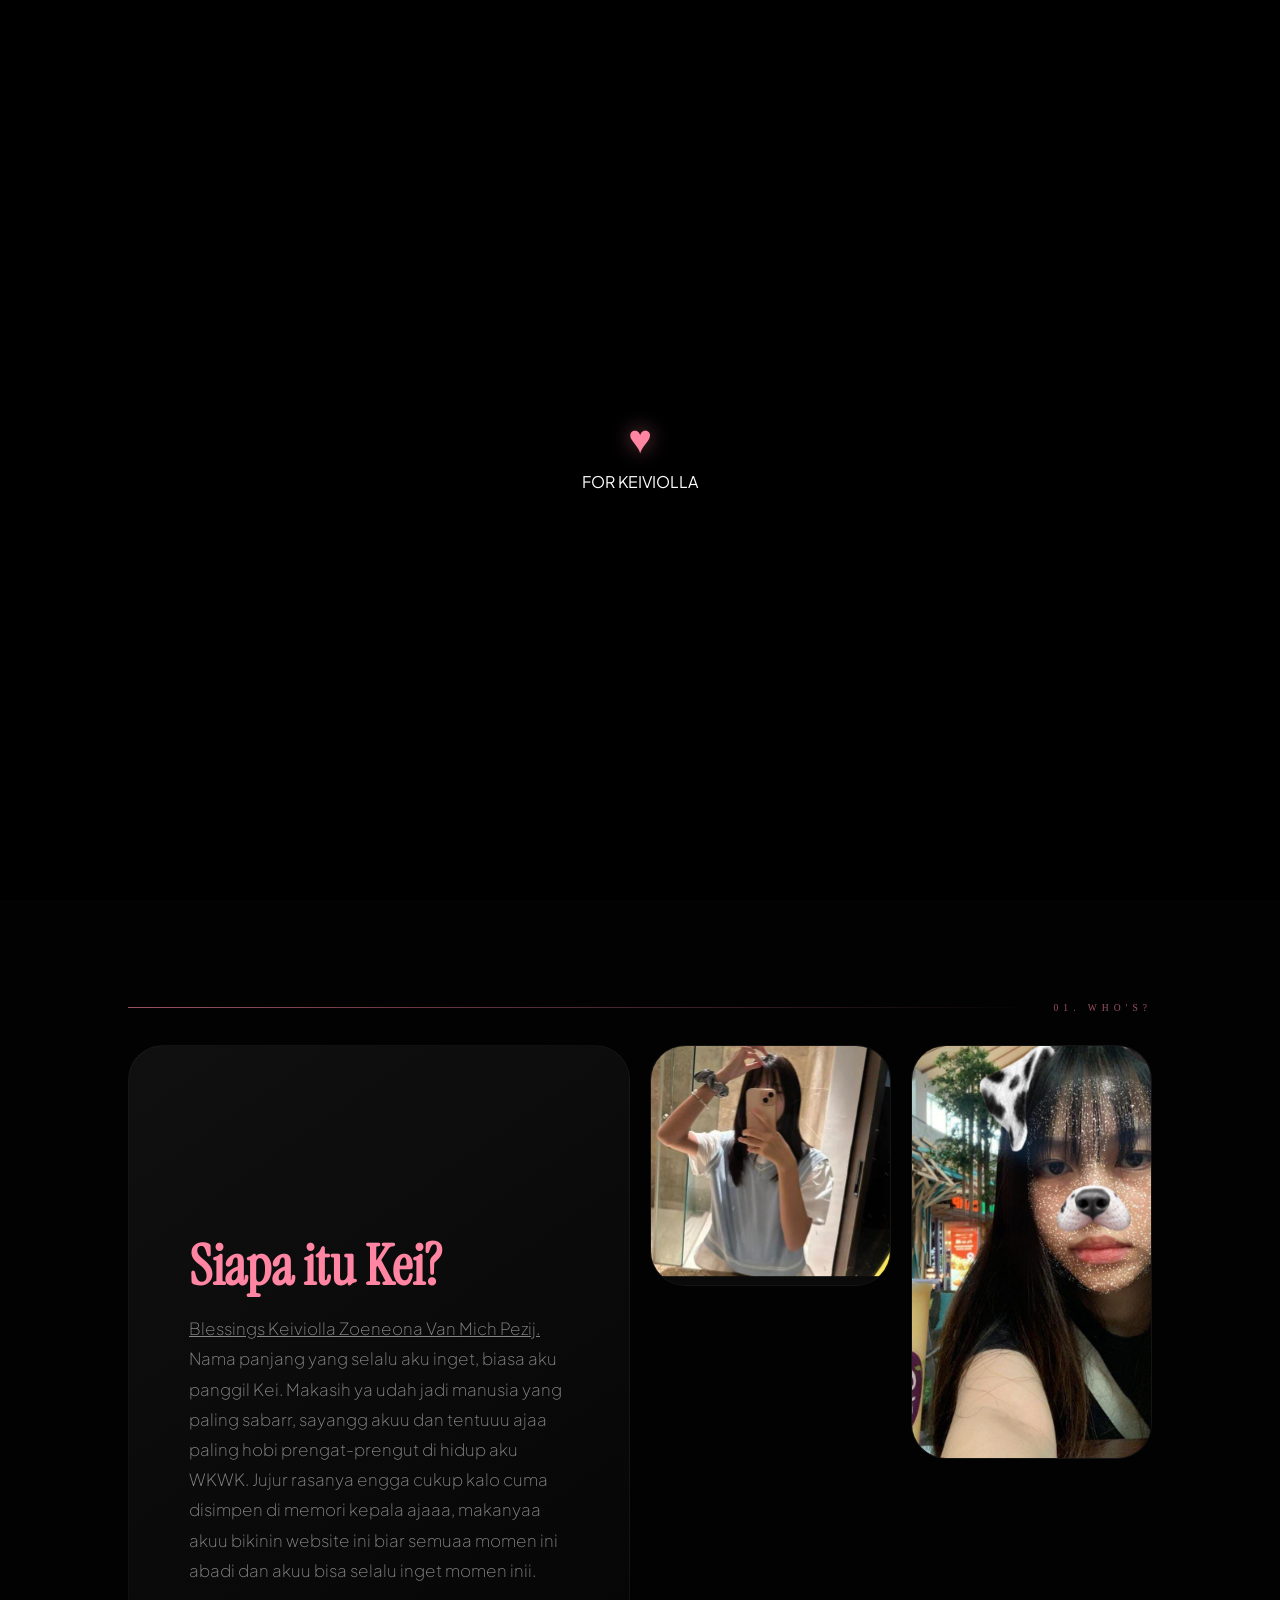
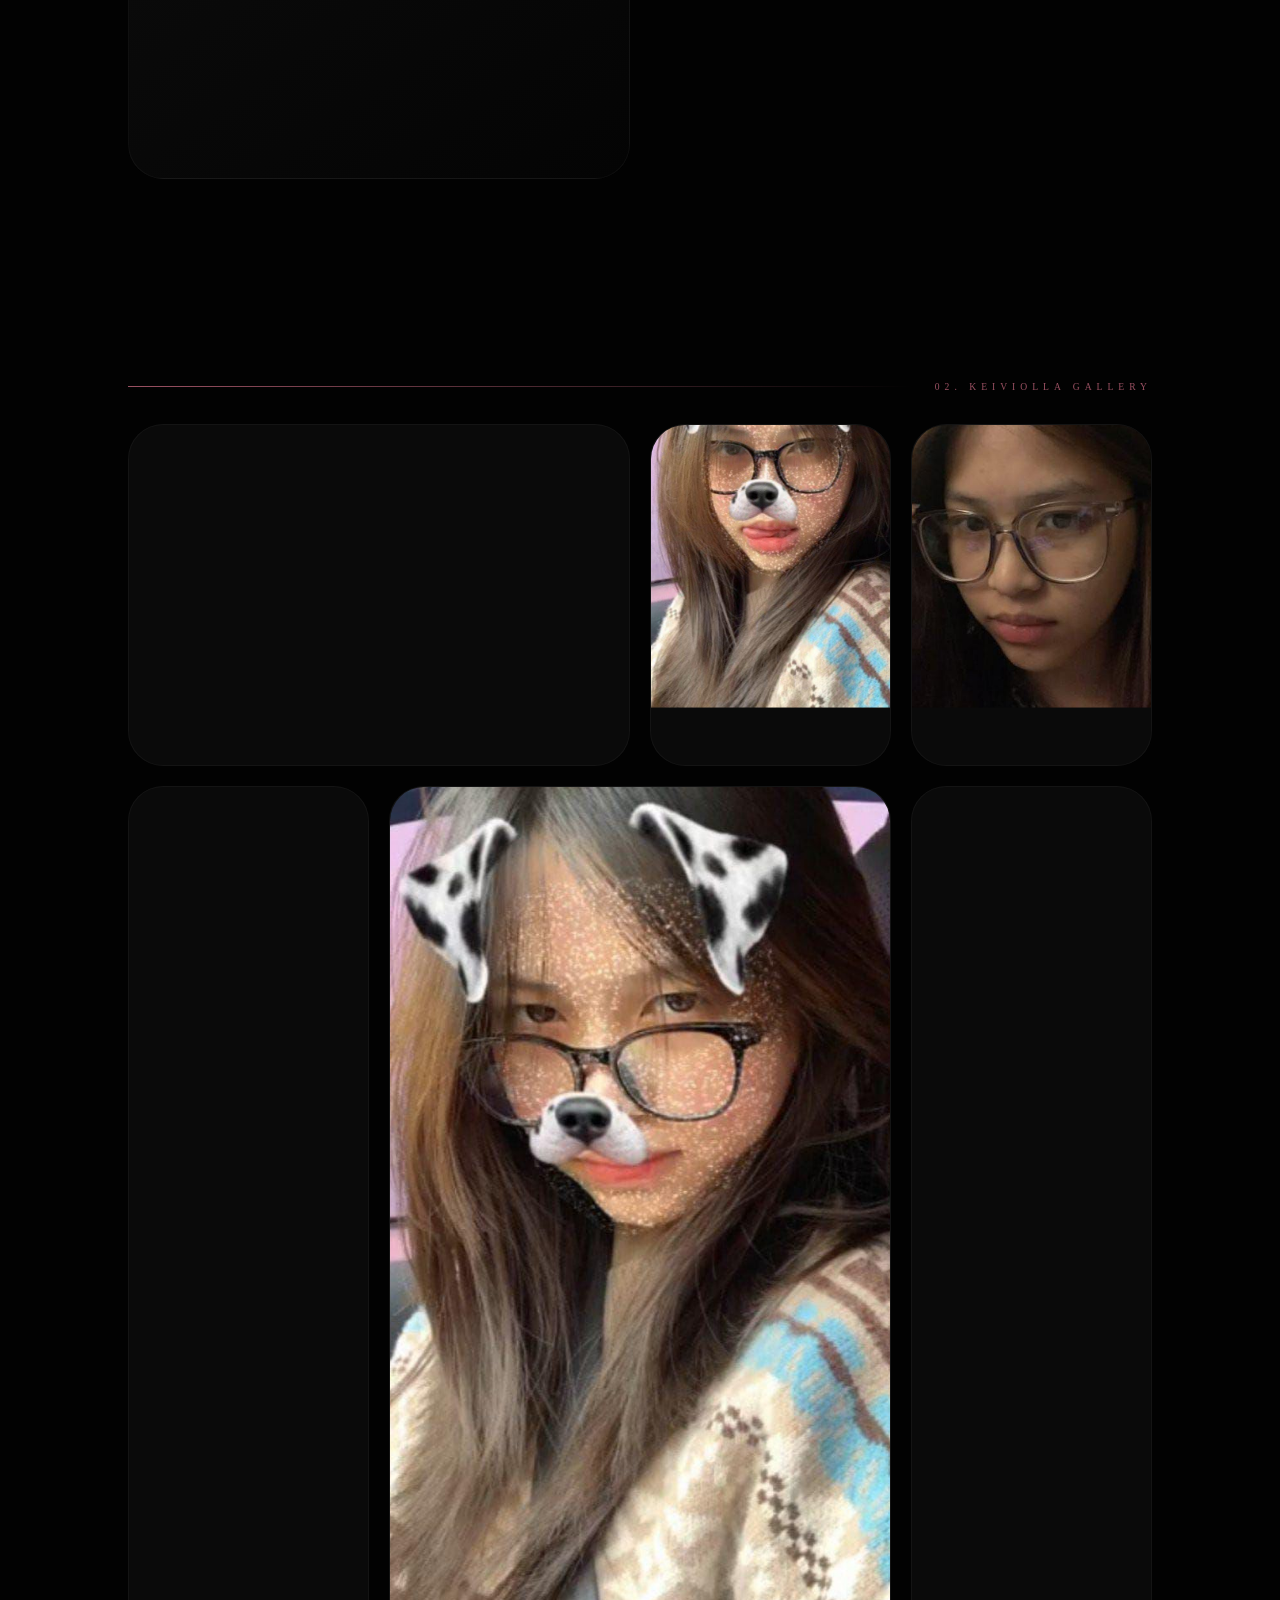
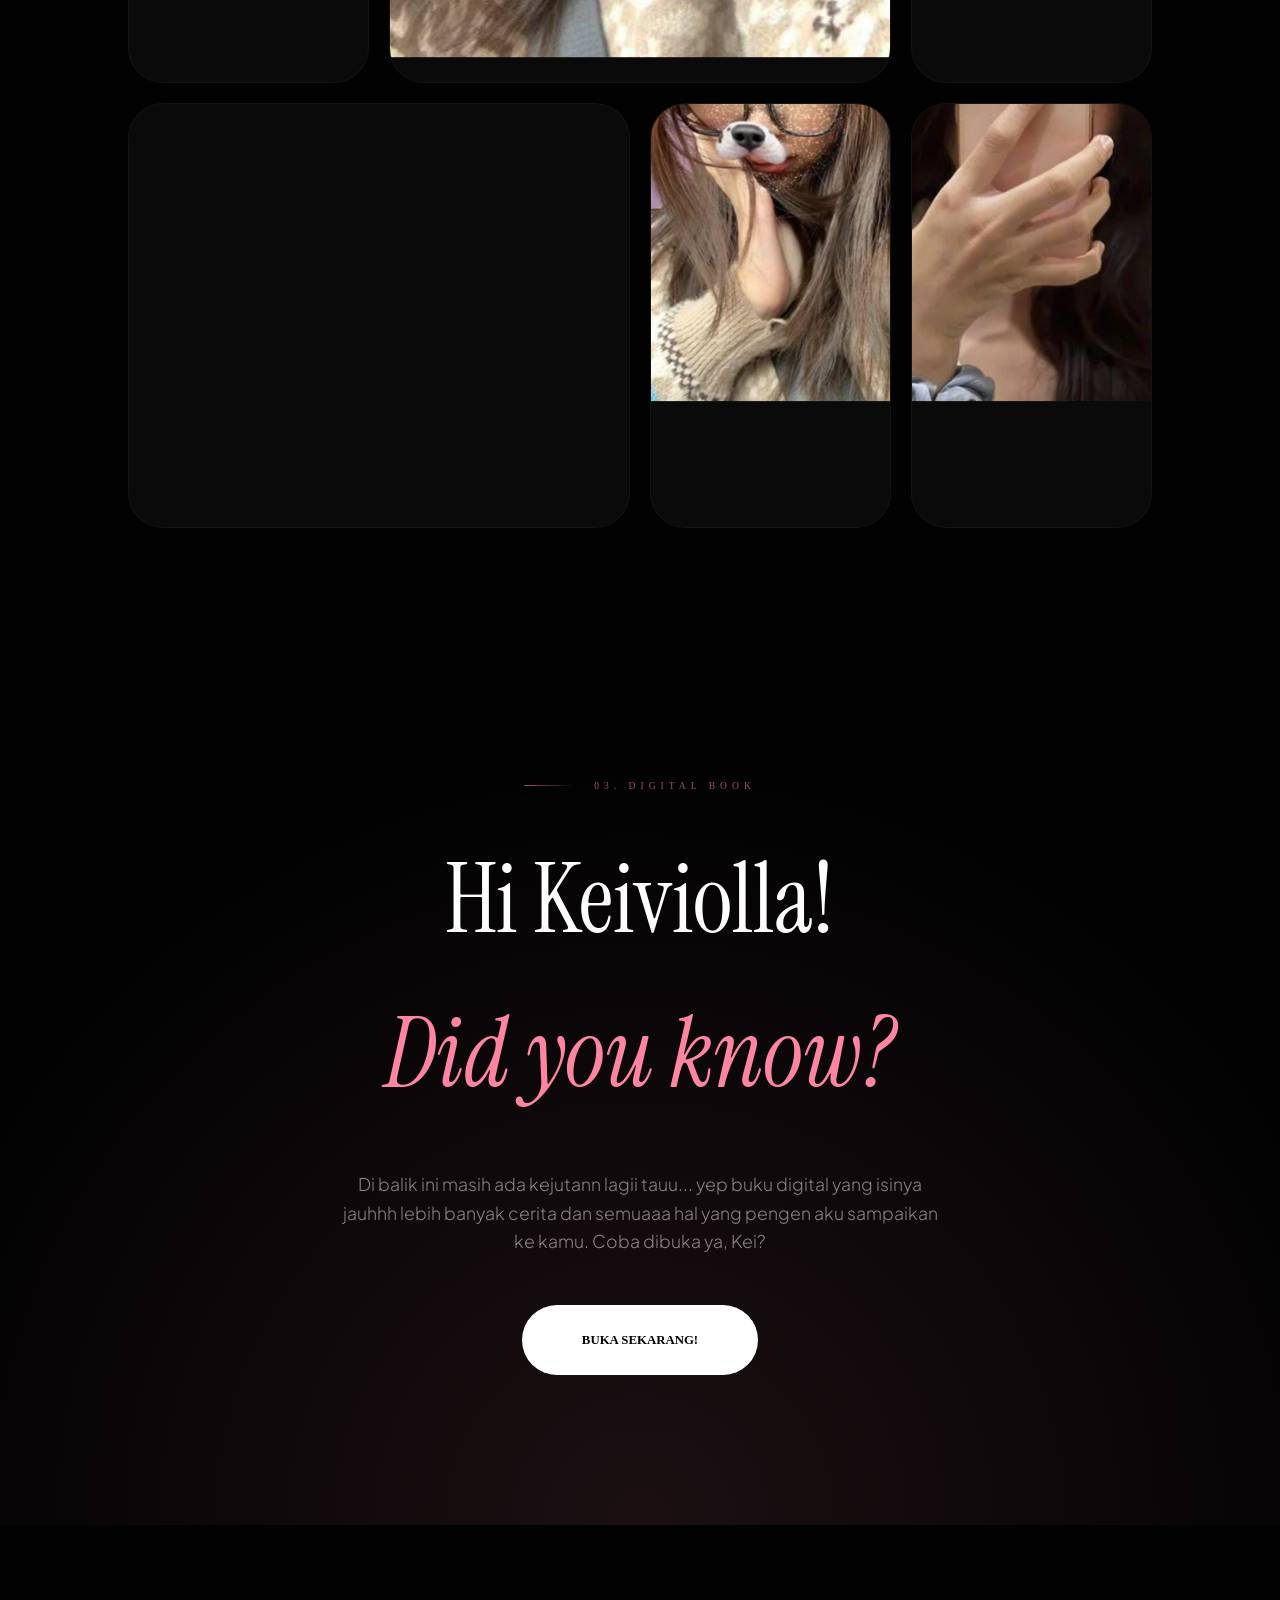
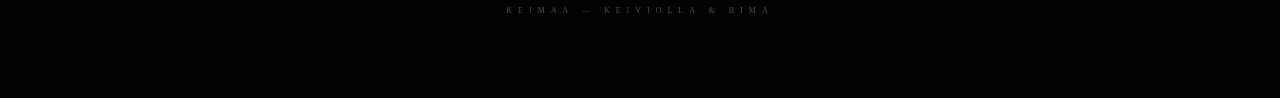
<file: index.html>
<!DOCTYPE html>
<html lang="id">
<head>
    <meta charset="UTF-8">
    <meta name="viewport" content="width=device-width, initial-scale=1.0, maximum-scale=1.0, user-scalable=no">
    <title>Keiviolla Archive</title>
    <link href="https://fonts.googleapis.com/css2?family=Plus+Jakarta+Sans:wght@200;300;400;700;800&family=Syncopate:wght@400;700&family=Instrument+Serif:ital@0;1&family=Ms+Madi&family=Inter:wght@100;200;400&display=swap" rel="stylesheet">
    <style>
        :root {
            --accent: #ff85a2;
            --accent-glow: rgba(255, 133, 162, 0.5);
            --bg: #020202;
            --card: rgba(15, 15, 15, 0.7);
            --text: #ffffff;
            --text-dim: rgba(255, 255, 255, 0.5);
            --ease-in-out: cubic-bezier(0.65, 0, 0.35, 1);
            --ease-out: cubic-bezier(0.22, 1, 0.36, 1);
        }

        * { margin: 0; padding: 0; box-sizing: border-box; -webkit-tap-highlight-color: transparent; }
        html { scroll-behavior: smooth; }
        
        body { 
            background-color: var(--bg); 
            color: var(--text); 
            font-family: 'Plus Jakarta Sans', sans-serif;
            overflow-x: hidden;
            line-height: 1.6;
            cursor: none;
        }

        /* Particles - Heart Shape / Soft Bokeh */
        #canvas-particles {
            position: fixed;
            inset: 0;
            z-index: 1;
            pointer-events: none;
            opacity: 0.8;
        }

        /* Premium Cursor */
        #cursor { width: 6px; height: 6px; background: #fff; border-radius: 50%; position: fixed; pointer-events: none; z-index: 10001; mix-blend-mode: difference; }
        #cursor-f { width: 35px; height: 35px; border: 1px solid var(--accent); border-radius: 50%; position: fixed; pointer-events: none; z-index: 10000; transition: transform 0.15s var(--ease-out); }

        /* Smooth Entry Gate */
        #gate {
            position: fixed;
            inset: 0;
            background: #000;
            z-index: 20000;
            display: flex;
            flex-direction: column;
            justify-content: center;
            align-items: center;
            transition: 1.8s var(--ease-in-out);
        }
        #gate.open { transform: translateY(-100%) scale(1.1); filter: blur(20px); }
        #gate .heart { 
            font-size: 2.5rem; 
            color: var(--accent); 
            animation: pulse 2s infinite; 
            filter: drop-shadow(0 0 10px var(--accent-glow));
        }
        @keyframes pulse { 0% { transform: scale(1); opacity: 0.5; } 50% { transform: scale(1.2); opacity: 1; } 100% { transform: scale(1); opacity: 0.5; } }

        /* Interactive Navbar */
        nav {
            position: fixed;
            top: 25px; left: 50%;
            transform: translateX(-50%);
            z-index: 1000;
            display: flex;
            gap: clamp(15px, 4vw, 35px);
            padding: 14px 35px;
            background: rgba(10, 10, 10, 0.4);
            backdrop-filter: blur(25px);
            border: 1px solid rgba(255,255,255,0.06);
            border-radius: 100px;
            box-shadow: 0 10px 40px rgba(0,0,0,0.5);
            width: fit-content;
            max-width: 90vw;
        }
        nav a { 
            color: var(--text-dim); 
            text-decoration: none; 
            font-family: 'Syncopate'; 
            font-size: 0.55rem; 
            letter-spacing: 2px; 
            transition: 0.4s;
            position: relative;
        }
        nav a:hover, nav a.active { color: var(--accent); opacity: 1; }
        nav a.active::after {
            content: ''; position: absolute; bottom: -8px; left: 50%; 
            transform: translateX(-50%); width: 4px; height: 4px; 
            background: var(--accent); border-radius: 50%;
        }

        /* Hero Header */
        header {
            height: 100vh;
            display: flex;
            flex-direction: column;
            justify-content: center;
            align-items: center;
            text-align: center;
            padding: 0 8%;
            position: relative;
            z-index: 10;
        }
        .reveal-text { overflow: hidden; }
        header .title-top { font-family: 'Syncopate'; font-size: clamp(2rem, 8vw, 5rem); font-weight: 700; letter-spacing: -2px; margin-bottom: -10px; animation: slideUp 1.2s var(--ease-out); }
        header .title-bottom { font-family: 'Ms Madi', cursive; font-size: clamp(4rem, 12vw, 8rem); color: var(--accent); animation: slideUp 1.5s var(--ease-out); text-shadow: 0 0 25px rgba(255,133,162,0.2); }
        
        @keyframes slideUp { from { transform: translateY(100px); opacity: 0; } to { transform: translateY(0); opacity: 1; } }

        /* Bento Grid: True Responsive (S22U / iPhone / Desktop) */
        .section-header { 
            padding: 100px 10% 30px; 
            display: flex; 
            align-items: center; 
            gap: 20px;
            font-family: 'Syncopate';
            font-size: 0.6rem;
            letter-spacing: 5px;
            color: var(--accent);
            opacity: 0.6;
        }
        .section-header .line { flex-grow: 1; height: 1px; background: linear-gradient(to right, var(--accent), transparent); }

        .bento {
            display: grid;
            grid-template-columns: repeat(4, 1fr);
            grid-auto-rows: minmax(300px, auto);
            gap: 20px;
            padding: 0 10% 100px;
            z-index: 10;
            position: relative;
        }

        .tile {
            position: relative;
            background: var(--card);
            border-radius: 35px;
            overflow: hidden;
            border: 1px solid rgba(255,255,255,0.04);
            transition: transform 0.8s var(--ease-out), border-color 0.5s;
            opacity: 0; transform: translateY(30px); /* For Scroll Reveal */
        }
        .tile.reveal { opacity: 1; transform: translateY(0); }
        .tile:hover { transform: scale(0.98); border-color: var(--accent); box-shadow: 0 15px 45px rgba(255,133,162,0.1); }
        
        .tile img, .tile video { width: 100%; height: 100%; object-fit: cover; transition: 1.5s var(--ease-out); }
        .tile:hover img, .tile:hover video { transform: scale(1.1); }

        /* Grid Logic */
        .big { grid-column: span 2; grid-row: span 2; }
        .wide { grid-column: span 2; }
        .tall { grid-row: span 2; }
        .square { aspect-ratio: 1/1; }

        /* Glass Text Cards */
        .text-tile {
            padding: clamp(30px, 5vw, 60px);
            display: flex;
            flex-direction: column;
            justify-content: center;
            background: linear-gradient(145deg, rgba(20,20,20,0.8), rgba(5,5,5,0.8));
            backdrop-filter: blur(10px);
        }
        .text-tile h2 { font-family: 'Instrument Serif'; font-size: clamp(2rem, 5vw, 3.5rem); color: var(--accent); margin-bottom: 20px; line-height: 1; }
        .text-tile p { font-size: 1.05rem; color: var(--text-dim); font-weight: 200; line-height: 1.8; }

        /* Audio Control */
        #audio-toggle { 
            position: fixed; bottom: 30px; left: 30px; z-index: 1000; 
            width: 50px; height: 50px; border-radius: 50%; 
            background: rgba(255,255,255,0.05); backdrop-filter: blur(15px); 
            border: 1px solid rgba(255,255,255,0.1); 
            display: flex; align-items: center; justify-content: center; 
            cursor: pointer; transition: 0.3s;
        }
        #audio-toggle:hover { background: var(--accent); transform: scale(1.1); }

        /* Section Specific: Letter */
        .letter-wrap {
            padding: 150px 10%;
            text-align: center;
            background: radial-gradient(circle at 50% 100%, rgba(255,133,162,0.1), transparent 70%);
        }
        .letter-wrap h2 { font-family: 'Instrument Serif'; font-size: clamp(3rem, 10vw, 6rem); margin-bottom: 40px; font-weight: 400; }
        .cta-btn {
            display: inline-flex; align-items: center; gap: 15px;
            padding: 25px 60px; background: #fff; color: #000;
            text-decoration: none; border-radius: 100px;
            font-family: 'Syncopate'; font-weight: 800; font-size: 0.8rem;
            transition: 0.6s var(--ease-out);
        }
        .cta-btn:hover { background: var(--accent); color: #fff; transform: translateY(-10px) rotate(-1deg); box-shadow: 0 25px 50px rgba(255,133,162,0.3); }

        /* Responsive Mobile Tweak */
        @media (max-width: 1024px) {
            .bento { grid-template-columns: repeat(2, 1fr); padding: 0 5% 50px; gap: 15px; }
            header { padding: 0 5%; }
        }

        @media (max-width: 768px) {
            body { cursor: auto; }
            #cursor, #cursor-f { display: none; }
            .bento { grid-template-columns: 1fr; grid-auto-rows: auto; }
            .big, .wide, .tall { grid-column: span 1; grid-row: span 1; }
            .tile { height: clamp(350px, 80vh, 500px); border-radius: 30px; }
            nav { bottom: 30px; top: auto; width: 92%; }
            #audio-toggle { bottom: 100px; left: 20px; }
            .text-tile { height: auto; }
        }
    </style>
</head>
<body>

    <div id="cursor"></div>
    <div id="cursor-f"></div>
    <canvas id="canvas-particles"></canvas>

    <div id="gate" onclick="initExperience()">
        <div class="heart">♥</div>
        <span>FOR KEIVIOLLA</span>
    </div>

    <nav id="main-nav">
        <a href="#home" class="active">HOME</a>
        <a href="#identity">KEI</a>
        <a href="#gallery">GALLERY</a>
        <a href="#book">BOOK</a>
    </nav>

    <div id="audio-toggle" onclick="toggleAudio()">♪</div>
    <audio id="bg-msc" loop src="assets/sound/lany.mp3"></audio>

    <header id="home">
        <div class="reveal-text"><div class="title-top">DEAREST</div></div>
        <div class="reveal-text"><div class="title-bottom">Keiviolla.</div></div>
        <p class="sub" style="font-family: 'Inter'; font-weight: 100; opacity: 0.5; letter-spacing: 1px; margin-top: 20px;">Karena ingatan bisa aja memudar, maka aku abadikan kamu di sini.</p>
    </header>

    <div class="section-header" id="identity"><div class="line"></div> 01. WHO'S?</div>
    <section class="bento">
        <div class="tile big text-tile">
            <h2>Siapa itu Kei?</h2>
            <p><u>Blessings Keiviolla Zoeneona Van Mich Pezij.</u> Nama panjang yang selalu aku inget, biasa aku panggil Kei. Makasih ya udah jadi manusia yang paling sabarr, sayangg akuu dan tentuuu ajaa paling hobi prengat-prengut di hidup aku WKWK. Jujur rasanya engga cukup kalo cuma disimpen di memori kepala ajaaa, makanyaa akuu bikinin website ini biar semuaa momen ini abadi dan akuu bisa selalu inget momen inii.</p>
        </div>
        <div class="tile square">
            <img src="assets/kei/img1.jpeg" alt="Kei Square">
        </div>
        <div class="tile">
            <img src="assets/kei/img2.jpeg" alt="Kei Portrait">
        </div>
    </section>

    <div class="section-header" id="gallery"><div class="line"></div> 02. KEIVIOLLA GALLERY</div>
    <section class="bento">
        <div class="tile wide">
            <video autoplay muted loop playsinline src="assets/kei/vid1.mp4"></video>
        </div>
        <div class="tile">
            <img src="assets/kei/img3.jpeg">
        </div>
        <div class="tile">
            <img src="assets/kei/img4.jpeg">
        </div>
        <div class="tile tall">
            <video autoplay muted loop playsinline src="assets/kei/vid2.mp4"></video>
        </div>
        <div class="tile big">
            <img src="assets/kei/img5.jpeg">
        </div>
        <div class="tile tall">
            <video autoplay muted loop playsinline src="assets/kei/vid3.mp4"></video>
        </div>
        <div class="tile wide">
            <video autoplay muted loop playsinline src="assets/kei/vid4.mp4"></video>
        </div>
        <div class="tile">
            <img src="assets/kei/img6.jpeg">
        </div>
        <div class="tile">
            <img src="assets/kei/img7.jpeg">
        </div>
    </section>

    <section class="letter-wrap" id="book">
        <div class="section-header" style="padding: 0; justify-content: center; margin-bottom: 30px;"><div class="line" style="flex-grow:0; width: 50px;"></div> 03. DIGITAL BOOK</div>
        <h2>Hi Keiviolla!<br><i style="color: var(--accent);">Did you know?</i></h2>
        <p style="color: var(--text-dim); max-width: 600px; margin: 0 auto 50px; font-weight: 300; font-size: 1.1rem;">
            Di balik ini masih ada kejutann lagii tauu... yep buku digital yang isinya jauhhh lebih banyak cerita dan semuaaa hal yang pengen aku sampaikan ke kamu. Coba dibuka ya, Kei?
        </p>
        <a href="book.html" class="cta-btn">BUKA SEKARANG!</a>
    </section>

    <footer style="padding: 80px 5%; text-align: center; font-family: 'Syncopate'; font-size: 0.5rem; letter-spacing: 6px; opacity: 0.3;">
        KEIMAA — KEIVIOLLA & BIMA 
    </footer>

    <script>
        const canvas = document.getElementById('canvas-particles');
        const ctx = canvas.getContext('2d');
        let particles = [];

        function resize() {
            canvas.width = window.innerWidth;
            canvas.height = window.innerHeight;
        }

        class Particle {
            constructor() {
                this.x = Math.random() * canvas.width;
                this.y = Math.random() * canvas.height;
                this.size = Math.random() * 2 + 1;
                this.speedY = Math.random() * 0.4 + 0.1;
                this.opacity = Math.random() * 0.5;
            }
            update() {
                this.y -= this.speedY;
                if (this.y < 0) this.y = canvas.height;
            }
            draw() {
                ctx.fillStyle = `rgba(255, 133, 162, ${this.opacity})`;
                ctx.beginPath();
                ctx.arc(this.x, this.y, this.size, 0, Math.PI * 2);
                ctx.fill();
            }
        }

        function initParticles() {
            particles = [];
            for (let i = 0; i < 80; i++) particles.push(new Particle());
            animateParticles();
        }

        function animateParticles() {
            ctx.clearRect(0, 0, canvas.width, canvas.height);
            particles.forEach(p => { p.update(); p.draw(); });
            requestAnimationFrame(animateParticles);
        }

        const crsr = document.getElementById('cursor');
        const crsrF = document.getElementById('cursor-f');
        document.addEventListener('mousemove', e => {
            crsr.style.left = e.clientX + 'px';
            crsr.style.top = e.clientY + 'px';
            setTimeout(() => {
                crsrF.style.left = e.clientX - 17 + 'px';
                crsrF.style.top = e.clientY - 17 + 'px';
            }, 50);
        });

        function initExperience() {
            document.getElementById('gate').classList.add('open');
            document.getElementById('bg-msc').play().catch(() => {});
        }

        function toggleAudio() {
            const m = document.getElementById('bg-msc');
            m.paused ? m.play() : m.pause();
        }

        const observerOptions = { threshold: 0.1 };
        const observer = new IntersectionObserver((entries) => {
            entries.forEach(entry => {
                if (entry.isIntersecting) {
                    entry.target.classList.add('reveal');
                    const id = entry.target.getAttribute('id');
                    if (id) {
                        document.querySelectorAll('nav a').forEach(a => {
                            a.classList.remove('active');
                            if (a.getAttribute('href') === `#${id}`) a.classList.add('active');
                        });
                    }
                }
            });
        }, observerOptions);

        document.querySelectorAll('.tile, header, section, div.section-header').forEach(el => observer.observe(el));

        window.addEventListener('scroll', () => {
            document.querySelectorAll('.tile img, .tile video').forEach(el => {
                const rect = el.parentElement.getBoundingClientRect();
                const offset = (window.innerHeight - rect.top) * 0.05;
                el.style.transform = `scale(1.2) translateY(${offset - 20}px)`;
            });
        });

        window.addEventListener('resize', resize);
        resize(); initParticles();
    </script>
</body>
</html>
</file>
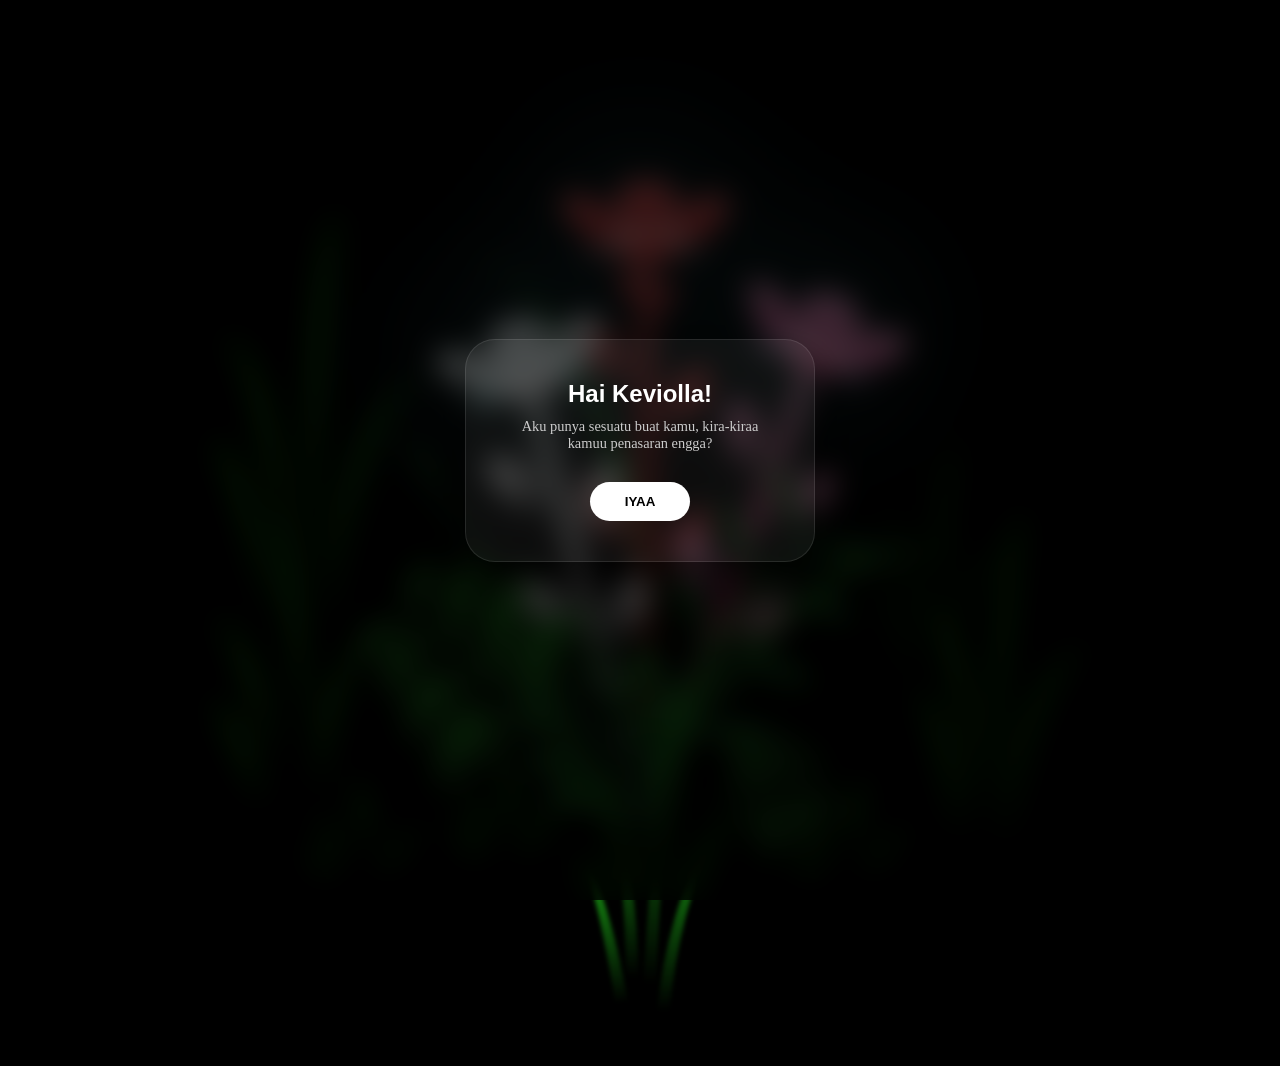
<file: gerbera.html>
<!DOCTYPE html>
<html lang="en">
<head>
  <meta charset="UTF-8">
  <title>For Keiviolla!</title>
  <link rel="stylesheet" href="css/flower-style.css">
</head>
<body class="not-loaded">
  <div class="video-background">
    <video autoplay muted loop playsinline id="bgVideo">
      <source src="assets/kei/vid1.mp4" type="video/mp4">
    </video>
    <div class="video-overlay"></div>
  </div>

  <div id="overlay" class="modern-popup">
  <div class="glass-card">
    <h2>Hai Keviolla!</h2>
    <p>Aku punya sesuatu buat kamu, kira-kiraa kamuu penasaran engga?</p>
    <button id="openBtn">IYAA</button>
  </div>
  </div>
  <div id="marquee" class="running-text">
  <span>I love you Keiviolla — You are my favorite person — Thank you for being mine — Forever and always — </span>
  <span>I love you Keiviolla — You are my favorite person — Thank you for being mine — Forever and always — </span>
  </div>

  <button id="msgBtn" class="floating-btn">
    <svg width="24" height="24" viewBox="0 0 24 24" fill="none" stroke="currentColor" stroke-width="2" stroke-linecap="round" stroke-linejoin="round">
      <path d="M23 19a2 2 0 0 1-2 2H3a2 2 0 0 1-2-2V8a2 2 0 0 1 2-2h4l2-3h6l2 3h4a2 2 0 0 1 2 2z"></path>
      <circle cx="12" cy="13" r="4"></circle>
    </svg>
  </button>

  <button id="qrBtn" class="floating-btn qr-btn">
    <svg width="24" height="24" viewBox="0 0 24 24" fill="none" stroke="white" stroke-width="2" stroke-linecap="round" stroke-linejoin="round">
      <path d="M3 7V5a2 2 0 0 1 2-2h2"></path>
      <path d="M17 3h2a2 2 0 0 1 2 2v2"></path>
      <path d="M21 17v2a2 2 0 0 1-2 2h-2"></path>
      <path d="M7 21H5a2 2 0 0 1-2-2v-2"></path>
      
      <rect x="7" y="7" width="3" height="3"></rect>
      <rect x="14" y="7" width="3" height="3"></rect>
      <rect x="7" y="14" width="3" height="3"></rect>
      <rect x="14" y="14" width="3" height="3"></rect>
    </svg>
  </button>

  <div id="qrPopup" class="mini-popup-overlay">
    <div class="glass-card pure-qr-card">
      <div class="close-qr" onclick="closeQrPopup()">×</div>
      <div class="pure-qr-container">
        <img src="assets/qr.png" alt="QR Code" class="pure-qr-image">
      </div>
    </div>
  </div>

  <div id="photoPopup" class="mini-popup-overlay">
    <div class="mini-card">
      <div class="icon-circle">📸</div>
      <p>Aku juga buatin Private Photobooth buat kitaa, kamu mau liatt?</p>
      <div class="mini-card-btns">
        <button onclick="closePhotoPopup()" class="btn-later">Nanti</button>
        <a href="photobooth.html" class="btn-go">Boleh</a>
      </div>
    </div>
  </div>

  <div class="night"></div>
  <div class="flowers">
    <div class="flower flower--1">
      <div class="flower__leafs flower__leafs--1">
        <div class="flower__leaf flower__leaf--1"></div>
        <div class="flower__leaf flower__leaf--2"></div>
        <div class="flower__leaf flower__leaf--3"></div>
        <div class="flower__leaf flower__leaf--4"></div>
        <div class="flower__white-circle"></div>

        <div class="flower__light flower__light--1"></div>
        <div class="flower__light flower__light--2"></div>
        <div class="flower__light flower__light--3"></div>
        <div class="flower__light flower__light--4"></div>
        <div class="flower__light flower__light--5"></div>
        <div class="flower__light flower__light--6"></div>
        <div class="flower__light flower__light--7"></div>
        <div class="flower__light flower__light--8"></div>

      </div>
      <div class="flower__line">
        <div class="flower__line__leaf flower__line__leaf--1"></div>
        <div class="flower__line__leaf flower__line__leaf--2"></div>
        <div class="flower__line__leaf flower__line__leaf--3"></div>
        <div class="flower__line__leaf flower__line__leaf--4"></div>
        <div class="flower__line__leaf flower__line__leaf--5"></div>
        <div class="flower__line__leaf flower__line__leaf--6"></div>
      </div>
    </div>

    <div class="flower flower--2">
      <div class="flower__leafs flower__leafs--2">
        <div class="flower__leaf flower__leaf--1"></div>
        <div class="flower__leaf flower__leaf--2"></div>
        <div class="flower__leaf flower__leaf--3"></div>
        <div class="flower__leaf flower__leaf--4"></div>
        <div class="flower__white-circle"></div>

        <div class="flower__light flower__light--1"></div>
        <div class="flower__light flower__light--2"></div>
        <div class="flower__light flower__light--3"></div>
        <div class="flower__light flower__light--4"></div>
        <div class="flower__light flower__light--5"></div>
        <div class="flower__light flower__light--6"></div>
        <div class="flower__light flower__light--7"></div>
        <div class="flower__light flower__light--8"></div>

      </div>
      <div class="flower__line">
        <div class="flower__line__leaf flower__line__leaf--1"></div>
        <div class="flower__line__leaf flower__line__leaf--2"></div>
        <div class="flower__line__leaf flower__line__leaf--3"></div>
        <div class="flower__line__leaf flower__line__leaf--4"></div>
      </div>
    </div>

    <div class="flower flower--3">
      <div class="flower__leafs flower__leafs--3">
        <div class="flower__leaf flower__leaf--1"></div>
        <div class="flower__leaf flower__leaf--2"></div>
        <div class="flower__leaf flower__leaf--3"></div>
        <div class="flower__leaf flower__leaf--4"></div>
        <div class="flower__white-circle"></div>

        <div class="flower__light flower__light--1"></div>
        <div class="flower__light flower__light--2"></div>
        <div class="flower__light flower__light--3"></div>
        <div class="flower__light flower__light--4"></div>
        <div class="flower__light flower__light--5"></div>
        <div class="flower__light flower__light--6"></div>
        <div class="flower__light flower__light--7"></div>
        <div class="flower__light flower__light--8"></div>

      </div>
      <div class="flower__line">
        <div class="flower__line__leaf flower__line__leaf--1"></div>
        <div class="flower__line__leaf flower__line__leaf--2"></div>
        <div class="flower__line__leaf flower__line__leaf--3"></div>
        <div class="flower__line__leaf flower__line__leaf--4"></div>
      </div>
    </div>

    <div class="grow-ans" style="--d:1.2s">
      <div class="flower__g-long">
        <div class="flower__g-long__top"></div>
        <div class="flower__g-long__bottom"></div>
      </div>
    </div>

    <div class="growing-grass">
      <div class="flower__grass flower__grass--1">
        <div class="flower__grass--top"></div>
        <div class="flower__grass--bottom"></div>
        <div class="flower__grass__leaf flower__grass__leaf--1"></div>
        <div class="flower__grass__leaf flower__grass__leaf--2"></div>
        <div class="flower__grass__leaf flower__grass__leaf--3"></div>
        <div class="flower__grass__leaf flower__grass__leaf--4"></div>
        <div class="flower__grass__leaf flower__grass__leaf--5"></div>
        <div class="flower__grass__leaf flower__grass__leaf--6"></div>
        <div class="flower__grass__leaf flower__grass__leaf--7"></div>
        <div class="flower__grass__leaf flower__grass__leaf--8"></div>
        <div class="flower__grass__overlay"></div>
      </div>
    </div>

    <div class="growing-grass">
      <div class="flower__grass flower__grass--2">
        <div class="flower__grass--top"></div>
        <div class="flower__grass--bottom"></div>
        <div class="flower__grass__leaf flower__grass__leaf--1"></div>
        <div class="flower__grass__leaf flower__grass__leaf--2"></div>
        <div class="flower__grass__leaf flower__grass__leaf--3"></div>
        <div class="flower__grass__leaf flower__grass__leaf--4"></div>
        <div class="flower__grass__leaf flower__grass__leaf--5"></div>
        <div class="flower__grass__leaf flower__grass__leaf--6"></div>
        <div class="flower__grass__leaf flower__grass__leaf--7"></div>
        <div class="flower__grass__leaf flower__grass__leaf--8"></div>
        <div class="flower__grass__overlay"></div>
      </div>
    </div>

    <div class="grow-ans" style="--d:2.4s">
      <div class="flower__g-right flower__g-right--1">
        <div class="leaf"></div>
      </div>
    </div>

    <div class="grow-ans" style="--d:2.8s">
      <div class="flower__g-right flower__g-right--2">
        <div class="leaf"></div>
      </div>
    </div>

    <div class="grow-ans" style="--d:2.8s">
      <div class="flower__g-front">
        <div class="flower__g-front__leaf-wrapper flower__g-front__leaf-wrapper--1">
          <div class="flower__g-front__leaf"></div>
        </div>
        <div class="flower__g-front__leaf-wrapper flower__g-front__leaf-wrapper--2">
          <div class="flower__g-front__leaf"></div>
        </div>
        <div class="flower__g-front__leaf-wrapper flower__g-front__leaf-wrapper--3">
          <div class="flower__g-front__leaf"></div>
        </div>
        <div class="flower__g-front__leaf-wrapper flower__g-front__leaf-wrapper--4">
          <div class="flower__g-front__leaf"></div>
        </div>
        <div class="flower__g-front__leaf-wrapper flower__g-front__leaf-wrapper--5">
          <div class="flower__g-front__leaf"></div>
        </div>
        <div class="flower__g-front__leaf-wrapper flower__g-front__leaf-wrapper--6">
          <div class="flower__g-front__leaf"></div>
        </div>
        <div class="flower__g-front__leaf-wrapper flower__g-front__leaf-wrapper--7">
          <div class="flower__g-front__leaf"></div>
        </div>
        <div class="flower__g-front__leaf-wrapper flower__g-front__leaf-wrapper--8">
          <div class="flower__g-front__leaf"></div>
        </div>
        <div class="flower__g-front__line"></div>
      </div>
    </div>

    <div class="grow-ans" style="--d:3.2s">
      <div class="flower__g-fr">
        <div class="leaf"></div>
        <div class="flower__g-fr__leaf flower__g-fr__leaf--1"></div>
        <div class="flower__g-fr__leaf flower__g-fr__leaf--2"></div>
        <div class="flower__g-fr__leaf flower__g-fr__leaf--3"></div>
        <div class="flower__g-fr__leaf flower__g-fr__leaf--4"></div>
        <div class="flower__g-fr__leaf flower__g-fr__leaf--5"></div>
        <div class="flower__g-fr__leaf flower__g-fr__leaf--6"></div>
        <div class="flower__g-fr__leaf flower__g-fr__leaf--7"></div>
        <div class="flower__g-fr__leaf flower__g-fr__leaf--8"></div>
      </div>
    </div>

    <div class="long-g long-g--0">
      <div class="grow-ans" style="--d:3s">
        <div class="leaf leaf--0"></div>
      </div>
      <div class="grow-ans" style="--d:2.2s">
        <div class="leaf leaf--1"></div>
      </div>
      <div class="grow-ans" style="--d:3.4s">
        <div class="leaf leaf--2"></div>
      </div>
      <div class="grow-ans" style="--d:3.6s">
        <div class="leaf leaf--3"></div>
      </div>
    </div>

    <div class="long-g long-g--1">
      <div class="grow-ans" style="--d:3.6s">
        <div class="leaf leaf--0"></div>
      </div>
      <div class="grow-ans" style="--d:3.8s">
        <div class="leaf leaf--1"></div>
      </div>
      <div class="grow-ans" style="--d:4s">
        <div class="leaf leaf--2"></div>
      </div>
      <div class="grow-ans" style="--d:4.2s">
        <div class="leaf leaf--3"></div>
      </div>
    </div>

    <div class="long-g long-g--2">
      <div class="grow-ans" style="--d:4s">
        <div class="leaf leaf--0"></div>
      </div>
      <div class="grow-ans" style="--d:4.2s">
        <div class="leaf leaf--1"></div>
      </div>
      <div class="grow-ans" style="--d:4.4s">
        <div class="leaf leaf--2"></div>
      </div>
      <div class="grow-ans" style="--d:4.6s">
        <div class="leaf leaf--3"></div>
      </div>
    </div>

    <div class="long-g long-g--3">
      <div class="grow-ans" style="--d:4s">
        <div class="leaf leaf--0"></div>
      </div>
      <div class="grow-ans" style="--d:4.2s">
        <div class="leaf leaf--1"></div>
      </div>
      <div class="grow-ans" style="--d:3s">
        <div class="leaf leaf--2"></div>
      </div>
      <div class="grow-ans" style="--d:3.6s">
        <div class="leaf leaf--3"></div>
      </div>
    </div>

    <div class="long-g long-g--4">
      <div class="grow-ans" style="--d:4s">
        <div class="leaf leaf--0"></div>
      </div>
      <div class="grow-ans" style="--d:4.2s">
        <div class="leaf leaf--1"></div>
      </div>
      <div class="grow-ans" style="--d:3s">
        <div class="leaf leaf--2"></div>
      </div>
      <div class="grow-ans" style="--d:3.6s">
        <div class="leaf leaf--3"></div>
      </div>
    </div>

    <div class="long-g long-g--5">
      <div class="grow-ans" style="--d:4s">
        <div class="leaf leaf--0"></div>
      </div>
      <div class="grow-ans" style="--d:4.2s">
        <div class="leaf leaf--1"></div>
      </div>
      <div class="grow-ans" style="--d:3s">
        <div class="leaf leaf--2"></div>
      </div>
      <div class="grow-ans" style="--d:3.6s">
        <div class="leaf leaf--3"></div>
      </div>
    </div>

    <div class="long-g long-g--6">
      <div class="grow-ans" style="--d:4.2s">
        <div class="leaf leaf--0"></div>
      </div>
      <div class="grow-ans" style="--d:4.4s">
        <div class="leaf leaf--1"></div>
      </div>
      <div class="grow-ans" style="--d:4.6s">
        <div class="leaf leaf--2"></div>
      </div>
      <div class="grow-ans" style="--d:4.8s">
        <div class="leaf leaf--3"></div>
      </div>
    </div>

    <div class="long-g long-g--7">
      <div class="grow-ans" style="--d:3s">
        <div class="leaf leaf--0"></div>
      </div>
      <div class="grow-ans" style="--d:3.2s">
        <div class="leaf leaf--1"></div>
      </div>
      <div class="grow-ans" style="--d:3.5s">
        <div class="leaf leaf--2"></div>
      </div>
      <div class="grow-ans" style="--d:3.6s">
        <div class="leaf leaf--3"></div>
      </div>
    </div>
  </div>

  <audio id="bgMusic" loop>
    <source src="assets/sound/brunomars.mp3" type="audio/mpeg">
  </audio>
  <script src="script/flower.js"></script>
</body>
</html>
</file>
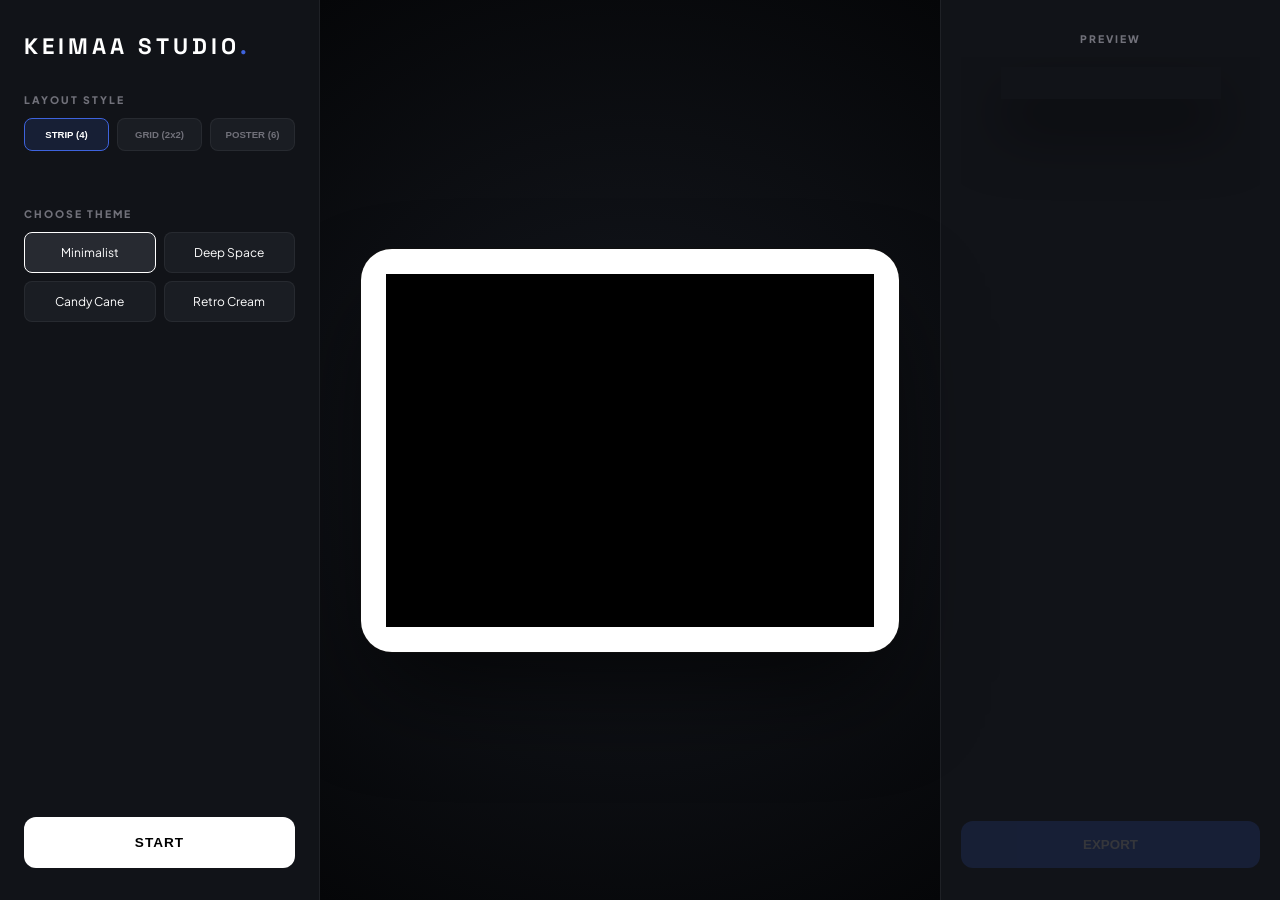
<file: photobooth.html>
<!DOCTYPE html>
<html lang="id">
<head>
    <meta charset="UTF-8">
    <meta name="viewport" content="width=device-width, initial-scale=1.0">
    <title>KEIMAA STUDIO — Private Photobooth</title>
    <style>
        @import url('https://fonts.googleapis.com/css2?family=Space+Grotesk:wght@300;500;700&family=Plus+Jakarta+Sans:wght@400;600;800&display=swap');

        :root {
            --bg: #050608;
            --surface: #111318;
            --accent: #3e63dd;
            --border: rgba(255, 255, 255, 0.06);
            --text-muted: #71717a;
        }

        * { margin: 0; padding: 0; box-sizing: border-box; }
        body {
            font-family: 'Plus Jakarta Sans', sans-serif;
            background: var(--bg);
            color: white;
            height: 100vh;
            display: flex;
            overflow: hidden;
        }

        /* --- SIDEBAR LEFT --- */
        .sidebar {
            width: 320px;
            background: var(--surface);
            border-right: 1px solid var(--border);
            display: flex;
            flex-direction: column;
            padding: 32px 24px;
            z-index: 50;
        }

        .brand h1 { font-family: 'Space Grotesk', sans-serif; font-weight: 700; font-size: 1.4rem; letter-spacing: 4px; color: white; }
        .brand span { color: var(--accent); }

        .control-group { margin-top: 32px; }
        .label { font-size: 0.65rem; color: var(--text-muted); text-transform: uppercase; letter-spacing: 2px; margin-bottom: 12px; display: block; font-weight: 800; }

        .layout-grid { display: grid; grid-template-columns: repeat(3, 1fr); gap: 8px; margin-bottom: 24px; }
        .lay-btn {
            background: #1a1d23; border: 1px solid var(--border); color: var(--text-muted);
            padding: 10px 5px; border-radius: 8px; font-size: 0.6rem; cursor: pointer; transition: 0.2s;
            font-weight: 600; text-align: center;
        }
        .lay-btn.active { border-color: var(--accent); color: white; background: rgba(62, 99, 221, 0.15); }

        .frame-list { display: grid; grid-template-columns: 1fr 1fr; gap: 8px; }
        .frame-item {
            padding: 12px; border: 1px solid var(--border); border-radius: 8px;
            font-size: 0.75rem; cursor: pointer; text-align: center; background: #1a1d23; transition: 0.2s;
        }
        .frame-item.active { border-color: white; background: #272a31; color: white; }

        .btn-capture {
            margin-top: auto; background: white; color: black; border: none;
            padding: 18px; border-radius: 12px; font-weight: 800; cursor: pointer;
            transition: 0.3s; font-size: 0.85rem; letter-spacing: 1px;
        }
        .btn-capture:hover { transform: scale(1.02); background: #f0f0f0; }

        /* --- MAIN VIEWPORT --- */
        .main-stage {
            flex-grow: 1; display: flex; align-items: center; justify-content: center;
            background: radial-gradient(circle at 50% 50%, #161920 0%, #050608 100%);
            position: relative; padding: 40px;
        }

        .cam-frame {
            width: 100%; max-width: 800px; aspect-ratio: 4/3; background: #000;
            border-radius: 32px; overflow: hidden; position: relative;
            box-shadow: 0 50px 100px -20px rgba(0,0,0,0.7); border: 1px solid var(--border);
        }

        #video { width: 100%; height: 100%; object-fit: cover; transform: scaleX(-1); }
        .cam-overlay { position: absolute; inset: 0; pointer-events: none; z-index: 5; transition: 0.4s; }

        /* --- PREVIEW SIDEBAR --- */
        .preview-sidebar {
            width: 340px; background: var(--surface); border-left: 1px solid var(--border);
            display: flex; flex-direction: column; padding: 32px 20px; align-items: center;
        }

        .preview-scroll {
            width: 100%; height: 100%; overflow-y: auto; display: flex; 
            justify-content: center; padding: 10px;
        }

        .strip-preview {
            width: 220px; 
            min-height: fit-content;
            padding: 16px; 
            display: grid; 
            gap: 12px;
            box-shadow: 0 30px 60px rgba(0,0,0,0.5); 
            transition: 0.4s;
            height: fit-content;
            margin-bottom: 20px;
        }

        /* Preview Border Themes */
        .strip-preview.t-candy { border: 8px double #ff7eb9 !important; }
        .strip-preview.t-minimal { border: 1px solid rgba(0,0,0,0.05); }

        .l-strip { grid-template-columns: 1fr; }
        .l-grid { grid-template-columns: 1fr 1fr; }
        .l-poster { grid-template-columns: 1fr 1fr; }

        .img-slot { 
            width: 100%; 
            aspect-ratio: 4/3; 
            background: #e2e2e7; 
            background-size: cover; 
            border-radius: 1px; 
            transition: 0.3s;
        }
        
        .strip-footer {
            grid-column: 1 / -1; 
            text-align: center; 
            padding: 15px 0 5px 0; 
            margin-top: 5px;
            font-family: 'Space Grotesk', sans-serif;
        }
        .footer-logo { font-size: 11px; font-weight: 800; letter-spacing: 2px; }

        /* Effects */
        #countdown {
            position: absolute; font-size: 160px; font-weight: 800; z-index: 20;
            color: white; pointer-events: none; text-shadow: 0 20px 40px rgba(0,0,0,0.4);
        }
        .flash { position: absolute; inset: 0; background: white; z-index: 100; opacity: 0; pointer-events: none; }
        .flash.active { animation: flash-anim 0.4s ease-out; }
        @keyframes flash-anim { 0% { opacity: 1; } 100% { opacity: 0; } }

        .dl-btn {
            background: var(--accent); color: white; border: none;
            padding: 16px; border-radius: 12px; cursor: pointer; width: 100%;
            font-weight: 700; transition: 0.2s; margin-top: 10px;
        }
        .dl-btn:disabled { opacity: 0.15; cursor: not-allowed; }

        /* Cam Overlays */
        .t-minimal { border: 25px solid white; }
        .t-dark { border: 25px solid #1a1d21; }
        .t-candy { border: 25px solid #ff7eb9; border-style: double; }
        .t-retro { border: 25px solid #f3e5ab; }
    </style>
</head>
<body>

    <div id="flash" class="flash"></div>

    <aside class="sidebar">
        <div class="brand"><h1>KEIMAA STUDIO<span>.</span></h1></div>
        <div class="control-group">
            <span class="label">Layout Style</span>
            <div class="layout-grid">
                <button class="lay-btn active" onclick="setLayout('strip', 4, this)">STRIP (4)</button>
                <button class="lay-btn" onclick="setLayout('grid', 4, this)">GRID (2x2)</button>
                <button class="lay-btn" onclick="setLayout('poster', 6, this)">POSTER (6)</button>
            </div>
        </div>
        <div class="control-group">
            <span class="label">Choose Theme</span>
            <div class="frame-list">
                <div class="frame-item active" onclick="setTheme('minimal', this)">Minimalist</div>
                <div class="frame-item" onclick="setTheme('dark', this)">Deep Space</div>
                <div class="frame-item" onclick="setTheme('candy', this)">Candy Cane</div>
                <div class="frame-item" onclick="setTheme('retro', this)">Retro Cream</div>
            </div>
        </div>
        <button id="start-btn" class="btn-capture">START</button>
    </aside>

    <main class="main-stage">
        <div id="countdown"></div>
        <div class="cam-frame">
            <div id="cam-border" class="cam-overlay t-minimal"></div>
            <video id="video" autoplay playsinline></video>
        </div>
    </main>

    <aside class="preview-sidebar">
        <span class="label">Preview</span>
        <div class="preview-scroll">
            <div id="preview-strip" class="strip-preview l-strip"></div>
        </div>
        <button id="dl-btn" class="dl-btn" disabled>EXPORT</button>
    </aside>

    <canvas id="export-canvas" style="display:none;"></canvas>

    <script>
        const video = document.getElementById('video');
        const startBtn = document.getElementById('start-btn');
        const dlBtn = document.getElementById('dl-btn');
        const camBorder = document.getElementById('cam-border');
        const previewStrip = document.getElementById('preview-strip');
        const countdownEl = document.getElementById('countdown');
        const flash = document.getElementById('flash');
        const audioCtx = new (window.AudioContext || window.webkitAudioContext)();
        
        let photos = [];
        let config = { layout: 'strip', count: 4, theme: 'minimal' };

        const themes = {
            minimal: { bg: '#ffffff', text: '#111111', border: false },
            dark: { bg: '#1a1d21', text: '#ffffff', border: false },
            candy: { bg: '#fff0f6', text: '#ff7eb9', border: true, borderColor: '#ff7eb9' },
            retro: { bg: '#f3e5ab', text: '#5d4037', border: false }
        };

        async function init() {
            try {
                const stream = await navigator.mediaDevices.getUserMedia({ video: { width: 1280, height: 960 } });
                video.srcObject = stream;
                renderSlots();
            } catch (e) { alert("Camera access denied."); }
        }

        function playSound(type) {
            if (audioCtx.state === 'suspended') audioCtx.resume();

            if (type === 'beep') {
                const osc = audioCtx.createOscillator();
                const gain = audioCtx.createGain();
                osc.type = 'sine';
                osc.frequency.setValueAtTime(1000, audioCtx.currentTime);
                gain.gain.setValueAtTime(0.1, audioCtx.currentTime);
                gain.gain.exponentialRampToValueAtTime(0.01, audioCtx.currentTime + 0.1);
                osc.connect(gain);
                gain.connect(audioCtx.destination);
                osc.start();
                osc.stop(audioCtx.currentTime + 0.1);
            } 
            
            else if (type === 'shutter') {
                // 1. Komponen Mekanik (White Noise)
                const bufferSize = audioCtx.sampleRate * 0.15;
                const buffer = audioCtx.createBuffer(1, bufferSize, audioCtx.sampleRate);
                const data = buffer.getChannelData(0);
                for (let i = 0; i < bufferSize; i++) data[i] = Math.random() * 2 - 1;

                const noise = audioCtx.createBufferSource();
                noise.buffer = buffer;

                // Filter agar suara tidak terlalu cempreng (biar lebih "solid")
                const filter = audioCtx.createBiquadFilter();
                filter.type = "lowpass";
                filter.frequency.setValueAtTime(3000, audioCtx.currentTime);

                const noiseGain = audioCtx.createGain();
                noiseGain.gain.setValueAtTime(0.5, audioCtx.currentTime); // Volume lebih kencang
                noiseGain.gain.exponentialRampToValueAtTime(0.01, audioCtx.currentTime + 0.15);

                // 2. Komponen Klik Cermin (Oscillator Rendah)
                const click = audioCtx.createOscillator();
                const clickGain = audioCtx.createGain();
                click.type = 'triangle'; 
                click.frequency.setValueAtTime(150, audioCtx.currentTime);
                clickGain.gain.setValueAtTime(0.3, audioCtx.currentTime);
                clickGain.gain.exponentialRampToValueAtTime(0.01, audioCtx.currentTime + 0.05);

                // Hubungkan semua
                noise.connect(filter);
                filter.connect(noiseGain);
                noiseGain.connect(audioCtx.destination);
                
                click.connect(clickGain);
                clickGain.connect(audioCtx.destination);

                noise.start();
                click.start();
                click.stop(audioCtx.currentTime + 0.05);
            }
        }

        function setLayout(type, count, btn) {
            config.layout = type;
            config.count = count;
            document.querySelectorAll('.lay-btn').forEach(b => b.classList.remove('active'));
            btn.classList.add('active');
            previewStrip.className = `strip-preview l-${type} t-${config.theme}`;
            renderSlots();
        }

        function setTheme(theme, btn) {
            config.theme = theme;
            document.querySelectorAll('.frame-item').forEach(i => i.classList.remove('active'));
            if(btn) btn.classList.add('active');
            
            camBorder.className = `cam-overlay t-${theme}`;
            previewStrip.className = `strip-preview l-${config.layout} t-${theme}`;
            
            const active = themes[theme];
            previewStrip.style.backgroundColor = active.bg;
            const footer = previewStrip.querySelector('.strip-footer');
            if(footer) footer.style.color = active.text;
        }

        function renderSlots() {
            previewStrip.innerHTML = '';
            for(let i=0; i < config.count; i++) {
                const slot = document.createElement('div');
                slot.className = 'img-slot';
                previewStrip.appendChild(slot);
            }
            const footer = document.createElement('div');
            footer.className = 'strip-footer';
            footer.innerHTML = `<div class="footer-logo">KEIMAA PHOTOBOOTH</div><div style="font-size:7px; margin-top:4px; opacity:0.6">${new Date().toDateString().toUpperCase()}</div>`;
            previewStrip.appendChild(footer);
            setTheme(config.theme, document.querySelector(`.frame-item.active`));
        }

        startBtn.addEventListener('click', async () => {
            photos = [];
            startBtn.disabled = true;
            dlBtn.disabled = true;
            const slots = document.querySelectorAll('.img-slot');
            slots.forEach(s => s.style.backgroundImage = 'none');
            
            for (let i = 0; i < config.count; i++) {
                for (let c = 3; c > 0; c--) {
                    countdownEl.innerText = c;
                    playSound('beep');
                    await new Promise(r => setTimeout(r, 800));
                }
                countdownEl.innerText = "";
                playSound('shutter');
                flash.classList.add('active');
                setTimeout(() => flash.classList.remove('active'), 150);

                const canvas = document.createElement('canvas');
                canvas.width = 800; canvas.height = 600;
                const ctx = canvas.getContext('2d');
                ctx.translate(canvas.width, 0); ctx.scale(-1, 1);
                ctx.drawImage(video, 0, 0, 800, 600);
                
                const data = canvas.toDataURL('image/jpeg', 0.95);
                photos.push(data);
                slots[i].style.backgroundImage = `url(${data})`;
                
                await new Promise(r => setTimeout(r, 600));
            }
            startBtn.disabled = false;
            dlBtn.disabled = false;
        });

        dlBtn.addEventListener('click', () => {
            const canvas = document.getElementById('export-canvas');
            const ctx = canvas.getContext('2d');
            const imgW = 800; const imgH = 600;
            const borderSize = 60; const footerH = 220;

            if(config.layout === 'strip') {
                canvas.width = imgW + (borderSize * 2);
                canvas.height = (imgH * 4) + (borderSize * 5) + footerH;
            } else if(config.layout === 'grid') {
                canvas.width = (imgW * 2) + (borderSize * 3);
                canvas.height = (imgH * 2) + (borderSize * 3) + footerH;
            } else {
                canvas.width = (imgW * 2) + (borderSize * 3);
                canvas.height = (imgH * 3) + (borderSize * 4) + footerH;
            }

            const activeTheme = themes[config.theme];
            ctx.fillStyle = activeTheme.bg;
            ctx.fillRect(0, 0, canvas.width, canvas.height);

            // DRAW BORDER IF CANDY
            if(activeTheme.border) {
                ctx.strokeStyle = activeTheme.borderColor;
                ctx.lineWidth = 15;
                ctx.strokeRect(10, 10, canvas.width - 20, canvas.height - 20);
                ctx.lineWidth = 5;
                ctx.strokeRect(35, 35, canvas.width - 70, canvas.height - 70);
            }

            let loaded = 0;
            photos.forEach((src, i) => {
                const img = new Image();
                img.onload = () => {
                    let x, y;
                    if(config.layout === 'strip') {
                        x = borderSize; y = borderSize + (i * (imgH + borderSize));
                    } else {
                        x = borderSize + (i % 2) * (imgW + borderSize);
                        y = borderSize + Math.floor(i / 2) * (imgH + borderSize);
                    }
                    ctx.drawImage(img, x, y, imgW, imgH);
                    
                    loaded++;
                    if (loaded === config.count) {
                        ctx.fillStyle = activeTheme.text;
                        ctx.textAlign = "center";
                        ctx.font = "bold 42px 'Space Grotesk'";
                        ctx.fillText("KEIMAA PHOTOBOOTH", canvas.width/2, canvas.height - 110);
                        ctx.font = "22px 'Plus Jakarta Sans'";
                        ctx.globalAlpha = 0.4;
                        ctx.fillText(new Date().toDateString().toUpperCase(), canvas.width/2, canvas.height - 65);
                        
                        const link = document.createElement('a');
                        link.download = `KEIMAA-${Date.now()}.png`;
                        link.href = canvas.toDataURL('image/png');
                        link.click();
                        ctx.globalAlpha = 1.0;
                    }
                };
                img.src = src;
            });
        });

        init();
    </script>
</body>
</html>
</file>
<file: css/flower-style.css>
*,
*::after,
*::before {
  padding: 0;
  margin: 0;
  box-sizing: border-box;
}

:root {
  --dark-color: #000;
}

body {
  display: flex;
  align-items: flex-end;
  justify-content: center;
  min-height: 100vh;
  background-color: var(--dark-color);
  overflow: hidden;
  perspective: 1000px;
}

.running-text {
  position: fixed;
  bottom: 20px;
  width: 100%;
  white-space: nowrap;
  overflow: hidden;
  font-family: 'Plus Jakarta Sans', sans-serif;
  font-size: 1.2rem;
  font-weight: 600;
  color: rgba(255, 255, 255, 0.5); /* Warna putih transparan agar estetik */
  letter-spacing: 2px;
  text-transform: uppercase;
  z-index: 999;
  opacity: 0; /* Mulai dari tidak terlihat */
  transition: opacity 2s ease-in-out;
  pointer-events: none;
}

.running-text span {
  display: inline-block;
  padding-left: 100%;
  animation: marquee 20s linear infinite;
}

.running-text.show {
  opacity: 1; /* Muncul saat bunga mekar */
}

@keyframes marquee {
  0% { transform: translate(0, 0); }
  100% { transform: translate(-100%, 0); }
}

/* --- 1. POPUP UTAMA (KEVIOLLA) --- */
.modern-popup {
  position: fixed;
  inset: 0;
  z-index: 9999;
  background: rgba(0, 0, 0, 0.8);
  backdrop-filter: blur(15px);
  display: flex;
  align-items: center;
  justify-content: center;
  transition: all 1s ease;
}

.glass-card {
  background: rgba(255, 255, 255, 0.05);
  border: 1px solid rgba(255, 255, 255, 0.1);
  padding: 40px;
  border-radius: 30px;
  text-align: center;
  max-width: 380px;
  box-shadow: 0 25px 50px rgba(0,0,0,0.5);
}

.hide-popup {
  opacity: 0;
  visibility: hidden;
  transform: scale(1.1);
}

/* --- 2. RUNNING TEXT (MARQUEE) --- */
.running-text {
  position: fixed;
  top: 20px;
  width: 100%;
  white-space: nowrap;
  overflow: hidden;
  font-family: sans-serif;
  font-size: 1.1rem;
  color: rgba(255, 255, 255, 0.4);
  letter-spacing: 3px;
  text-transform: uppercase;
  z-index: 100;
  opacity: 0;
  transition: opacity 2s ease;
}

.running-text.show {
  opacity: 1;
}

.running-text span {
  display: inline-block;
  padding-left: 100%;
  animation: marquee 25s linear infinite;
}

@keyframes marquee {
  0% { transform: translate(0, 0); }
  100% { transform: translate(-100%, 0); }
}

/* --- 3. FLOATING BUTTON (KANAN BAWAH) --- */
.floating-btn {
  position: fixed;
  bottom: 30px;
  right: 30px;
  width: 65px;
  height: 65px;
  border-radius: 50%;
  background: rgba(255, 255, 255, 0.1);
  backdrop-filter: blur(10px);
  border: 1px solid rgba(255, 255, 255, 0.2);
  color: white;
  cursor: pointer;
  z-index: 1001;
  display: flex;
  align-items: center;
  justify-content: center;
  box-shadow: 0 10px 30px rgba(0,0,0,0.5);
  
  /* Animasi Awal Sembunyi */
  opacity: 0;
  transform: scale(0) rotate(-45deg);
  transition: all 0.6s cubic-bezier(0.175, 0.885, 0.32, 1.275);
}

.floating-btn.active {
  opacity: 1;
  transform: scale(1) rotate(0deg);
}

.floating-btn:hover {
  background: rgba(255, 255, 255, 0.2);
  transform: scale(1.1);
}

/* --- 4. POPUP SURPRISE PHOTOBOOTH --- */
.mini-popup-overlay {
  position: fixed;
  inset: 0;
  background: rgba(0, 0, 0, 0.85);
  backdrop-filter: blur(10px);
  z-index: 10002;
  display: flex;
  align-items: center;
  justify-content: center;
  opacity: 0;
  visibility: hidden;
  transition: all 0.4s ease;
}

.mini-popup-overlay.show {
  opacity: 1;
  visibility: visible;
}

.mini-card {
  background: #1a1a1a;
  border: 1px solid rgba(255, 255, 255, 0.1);
  padding: 30px;
  border-radius: 25px;
  text-align: center;
  max-width: 320px;
  color: white;
}

.icon-circle {
  font-size: 2.5rem;
  margin-bottom: 15px;
}

.mini-card-btns {
  display: flex;
  gap: 12px;
  margin-top: 25px;
}

.btn-later {
  flex: 1;
  background: transparent;
  border: 1px solid rgba(255, 255, 255, 0.2);
  color: #888;
  padding: 12px;
  border-radius: 15px;
  cursor: pointer;
  font-size: 0.8rem;
}

.btn-go {
  flex: 1;
  background: #fff;
  color: #000;
  text-decoration: none;
  padding: 12px;
  border-radius: 15px;
  font-weight: bold;
  font-size: 0.85rem;
  display: flex;
  align-items: center;
  justify-content: center;
  transition: transform 0.2s;
}

.btn-go:hover {
  transform: translateY(-3px);
}

.qr-btn {
  bottom: 100px !important;
}

.pure-qr-card {
  position: relative;
  background: rgba(255, 255, 255, 0.1);
  backdrop-filter: blur(20px);
  -webkit-backdrop-filter: blur(20px);
  padding: 10px;
  border-radius: 20px;
  border: 1px solid rgba(255, 255, 255, 0.2);
  
  width: fit-content;
  max-width: 90vw;
  margin: auto;
}

.pure-qr-container {
  display: flex;
  justify-content: center;
  align-items: center;
  border-radius: 12px;
  overflow: hidden;
}

.pure-qr-image {
  max-height: 80vh; 
  width: auto;   
  max-width: 100%; 
  
  display: block;
  object-fit: contain; 
  
  image-rendering: -webkit-optimize-contrast; 
}

.close-qr {
  position: absolute;
  top: -15px;
  right: -15px;
  width: 35px;
  height: 35px;
  background: white;
  color: black;
  border-radius: 50%;
  display: flex;
  justify-content: center;
  align-items: center;
  cursor: pointer;
  font-weight: bold;
  box-shadow: 0 4px 15px rgba(0,0,0,0.3);
  z-index: 10;
}

.video-background {
  position: fixed;
  top: 0;
  left: 0;
  width: 100%;
  height: 100%;
  z-index: -2;
  overflow: hidden;
}

#bgVideo {
  width: 100%;
  height: 100%;
  object-fit: cover;
  filter: blur(15px) brightness(0.4);
  transform: scale(1.1);
}

.video-overlay {
  position: absolute;
  top: 0;
  left: 0;
  width: 100%;
  height: 100%;
  background: rgba(0, 0, 0, 0.75);
  z-index: -1;
}

.night {
  background: transparent !important;
}

.floating-btn {
  position: fixed;
  right: 30px;
  width: 56px;
  height: 56px;
  border-radius: 50%;
  display: flex;
  justify-content: center;
  align-items: center;
  cursor: pointer;
  z-index: 1000;
  border: 1px solid rgba(255, 255, 255, 0.15);
  background: rgba(255, 255, 255, 0.08);
  backdrop-filter: blur(20px);
  -webkit-backdrop-filter: blur(20px);
  color: white;
  box-shadow: 0 8px 32px rgba(0, 0, 0, 0.5);
  transition: all 0.4s cubic-bezier(0.175, 0.885, 0.32, 1.275);
  opacity: 0;
  visibility: hidden;
  transform: translateY(20px);
}

.floating-btn.active {
  opacity: 1;
  visibility: visible;
  transform: translateY(0);
}

.msg-btn { bottom: 30px; }
.qr-btn { bottom: 100px; }

.floating-btn:hover {
  transform: scale(1.1) translateY(-5px);
  background: rgba(255, 255, 255, 0.15);
  border: 1px solid rgba(255, 255, 255, 0.3);
}

.pure-qr-card {
  position: relative;
  background: rgba(20, 20, 20, 0.6);
  backdrop-filter: blur(30px);
  -webkit-backdrop-filter: blur(30px);
  padding: 10px;
  border-radius: 24px;
  border: 1px solid rgba(255, 255, 255, 0.1);
  width: fit-content;
  max-width: 80vw;
  margin: auto;
  box-shadow: 0 30px 60px rgba(0, 0, 0, 0.9);
}

.pure-qr-image {
  max-height: 70vh;
  width: auto;
  max-width: 100%;
  display: block;
  border-radius: 16px;
  object-fit: contain;
  opacity: 0.9;
}

.close-qr {
  position: absolute;
  top: -10px;
  right: -10px;
  width: 30px;
  height: 30px;
  background: rgba(255, 255, 255, 0.9);
  color: #000;
  border-radius: 50%;
  display: flex;
  justify-content: center;
  align-items: center;
  cursor: pointer;
  font-size: 16px;
  font-weight: bold;
  z-index: 100;
}

.modern-popup {
  position: fixed;
  inset: 0;
  z-index: 10000; 
  background: rgba(0, 0, 0, 0.7);
  backdrop-filter: blur(15px);
  display: flex;
  align-items: center;
  justify-content: center;
  transition: opacity 1s ease, visibility 1s;
}

.glass-card {
  background: rgba(255, 255, 255, 0.05);
  border: 1px solid rgba(255, 255, 255, 0.1);
  padding: 40px;
  border-radius: 30px;
  text-align: center;
  max-width: 350px;
  box-shadow: 0 20px 40px rgba(0,0,0,0.4);
}

.glass-card h2 { color: #fff; font-family: sans-serif; margin-bottom: 10px; }
.glass-card p { color: #ccc; font-size: 0.9rem; margin-bottom: 30px; }

#openBtn {
  background: #fff;
  color: #000;
  border: none;
  padding: 12px 35px;
  border-radius: 50px;
  font-weight: bold;
  cursor: pointer;
  transition: transform 0.3s ease;
}

#openBtn:hover { transform: scale(1.1); }

.hide-popup {
  opacity: 0;
  visibility: hidden;
}

.night {
  position: fixed;
  left: 50%;
  top: 0;
  transform: translateX(-50%);
  width: 100%;
  height: 100%;
  filter: blur(0.1vmin);
  background-image: radial-gradient(ellipse at top, transparent 0%, var(--dark-color)), radial-gradient(ellipse at bottom, var(--dark-color), rgba(145, 233, 255, 0.2)), repeating-linear-gradient(220deg, rgb(0, 0, 0) 0px, rgb(0, 0, 0) 19px, transparent 19px, transparent 22px), repeating-linear-gradient(189deg, rgb(0, 0, 0) 0px, rgb(0, 0, 0) 19px, transparent 19px, transparent 22px), repeating-linear-gradient(148deg, rgb(0, 0, 0) 0px, rgb(0, 0, 0) 19px, transparent 19px, transparent 22px), linear-gradient(90deg, rgb(0, 255, 250), rgb(240, 240, 240));
}

.flowers {
  position: relative;
  transform: scale(0.9);
}

.flower--1 {
  --c1: #ff4d4d;
  --c2: #b30000;
}

.flower--2 {
  --c1: #ff99cc;
  --c2: #cc2a6a;
}

.flower--3 {
  --c1: #ffffff;
  --c2: #cccccc;
}

.flower--1 .flower__leaf,
.flower--2 .flower__leaf,
.flower--3 .flower__leaf {
  background-image: linear-gradient(to top, var(--c2), var(--c1));
}

.flower--1 .flower__white-circle::after,
.flower--2 .flower__white-circle::after,
.flower--3 .flower__white-circle::after {
  background-image: linear-gradient(90deg, var(--c1), var(--c2));
}

.flower--1 .flower__line,
.flower--2 .flower__line,
.flower--3 .flower__line {
  background-image: linear-gradient(to left, rgba(0,0,0,0.2), transparent, rgba(255,255,255,0.2)),
    linear-gradient(to top, transparent 10%, var(--c2), var(--c1));
}

.flower--1 .flower__line__leaf,
.flower--2 .flower__line__leaf,
.flower--3 .flower__line__leaf {
  background-image: linear-gradient(to top, rgba(0,0,0,0.2), var(--c1));
}

.flower--1 .flower__light,
.flower--2 .flower__light,
.flower--3 .flower__light {
  background-color: var(--c1);
  box-shadow: 0 0 1vmin var(--c1), 0 0 2vmin var(--c2);
}

.flower--1 .flower__grass,
.flower--2 .flower__grass,
.flower--3 .flower__grass {
  --c: var(--c1);
}

.flower--1 .flower__g-long,
.flower--2 .flower__g-long,
.flower--3 .flower__g-long {
  --c: var(--c1);
}

.flower--1 .flower__g-front__leaf,
.flower--2 .flower__g-front__leaf,
.flower--3 .flower__g-front__leaf {
  background-image: linear-gradient(to bottom left, transparent, var(--dark-color)),
    linear-gradient(to bottom right, var(--c1) 50%, transparent 50%, transparent);
}

.flower--1 .flower__g-fr__leaf,
.flower--2 .flower__g-fr__leaf,
.flower--3 .flower__g-fr__leaf {
  background-image: linear-gradient(to bottom left, transparent, var(--dark-color) 98%),
    linear-gradient(to bottom right, var(--c1) 45%, transparent 50%, transparent);
}

.long-g .leaf {
  border-left: 2vmin solid var(--c1);
}

.flower {
  position: absolute;
  bottom: 10vmin;
  transform-origin: bottom center;
  z-index: 10;
  --fl-speed: 0.8s;
}
.flower--1 {
  animation: moving-flower-1 4s linear infinite;
}
.flower--1 .flower__line {
  height: 70vmin;
  animation-delay: 0.3s;
}
.flower--1 .flower__line__leaf--1 {
  animation: blooming-leaf-right var(--fl-speed) 1.6s backwards;
}
.flower--1 .flower__line__leaf--2 {
  animation: blooming-leaf-right var(--fl-speed) 1.4s backwards;
}
.flower--1 .flower__line__leaf--3 {
  animation: blooming-leaf-left var(--fl-speed) 1.2s backwards;
}
.flower--1 .flower__line__leaf--4 {
  animation: blooming-leaf-left var(--fl-speed) 1s backwards;
}
.flower--1 .flower__line__leaf--5 {
  animation: blooming-leaf-right var(--fl-speed) 1.8s backwards;
}
.flower--1 .flower__line__leaf--6 {
  animation: blooming-leaf-left var(--fl-speed) 2s backwards;
}
.flower--2 {
  left: 50%;
  transform: rotate(20deg);
  animation: moving-flower-2 4s linear infinite;
}
.flower--2 .flower__line {
  height: 60vmin;
  animation-delay: 0.6s;
}
.flower--2 .flower__line__leaf--1 {
  animation: blooming-leaf-right var(--fl-speed) 1.9s backwards;
}
.flower--2 .flower__line__leaf--2 {
  animation: blooming-leaf-right var(--fl-speed) 1.7s backwards;
}
.flower--2 .flower__line__leaf--3 {
  animation: blooming-leaf-left var(--fl-speed) 1.5s backwards;
}
.flower--2 .flower__line__leaf--4 {
  animation: blooming-leaf-left var(--fl-speed) 1.3s backwards;
}
.flower--3 {
  left: 50%;
  transform: rotate(-15deg);
  animation: moving-flower-3 4s linear infinite;
}
.flower--3 .flower__line {
  animation-delay: 0.9s;
}
.flower--3 .flower__line__leaf--1 {
  animation: blooming-leaf-right var(--fl-speed) 2.5s backwards;
}
.flower--3 .flower__line__leaf--2 {
  animation: blooming-leaf-right var(--fl-speed) 2.3s backwards;
}
.flower--3 .flower__line__leaf--3 {
  animation: blooming-leaf-left var(--fl-speed) 2.1s backwards;
}
.flower--3 .flower__line__leaf--4 {
  animation: blooming-leaf-left var(--fl-speed) 1.9s backwards;
}
.flower__leafs {
  position: relative;
  animation: blooming-flower 2s backwards;
}
.flower__leafs--1 {
  animation-delay: 1.1s;
}
.flower__leafs--2 {
  animation-delay: 1.4s;
}
.flower__leafs--3 {
  animation-delay: 1.7s;
}
.flower__leafs::after {
  content: "";
  position: absolute;
  left: 0;
  top: 0;
  transform: translate(-50%, -100%);
  width: 8vmin;
  height: 8vmin;
  background-color: #6bf0ff;
  filter: blur(10vmin);
}
.flower__leaf {
  position: absolute;
  bottom: 0;
  left: 50%;
  width: 8vmin;
  height: 11vmin;
  border-radius: 51% 49% 47% 53%/44% 45% 55% 69%;
  background-color: #a7ffee;
  background-image: linear-gradient(to top, #54b8aa, #a7ffee);
  transform-origin: bottom center;
  opacity: 0.9;
  box-shadow: inset 0 0 2vmin rgba(255, 255, 255, 0.5);
}
.flower__leaf--1 {
  transform: translate(-10%, 1%) rotateY(40deg) rotateX(-50deg);
}
.flower__leaf--2 {
  transform: translate(-50%, -4%) rotateX(40deg);
}
.flower__leaf--3 {
  transform: translate(-90%, 0%) rotateY(45deg) rotateX(50deg);
}
.flower__leaf--4 {
  width: 8vmin;
  height: 8vmin;
  transform-origin: bottom left;
  border-radius: 4vmin 10vmin 4vmin 4vmin;
  transform: translate(0%, 18%) rotateX(70deg) rotate(-43deg);
  background-image: linear-gradient(to top, #228B22, #a7ffee);
  z-index: 1;
  opacity: 0.8;
}
.flower__white-circle {
  position: absolute;
  left: -3.5vmin;
  top: -3vmin;
  width: 9vmin;
  height: 4vmin;
  border-radius: 50%;
  background-color: #fff;
}
.flower__white-circle::after {
  content: "";
  position: absolute;
  left: 50%;
  top: 45%;
  transform: translate(-50%, -50%);
  width: 60%;
  height: 60%;
  border-radius: inherit;
  background-image: repeating-linear-gradient(135deg, rgba(0, 0, 0, 0.03) 0px, rgba(0, 0, 0, 0.03) 1px, transparent 1px, transparent 12px), repeating-linear-gradient(45deg, rgba(0, 0, 0, 0.03) 0px, rgba(0, 0, 0, 0.03) 1px, transparent 1px, transparent 12px), repeating-linear-gradient(67.5deg, rgba(0, 0, 0, 0.03) 0px, rgba(0, 0, 0, 0.03) 1px, transparent 1px, transparent 12px), repeating-linear-gradient(135deg, rgba(0, 0, 0, 0.03) 0px, rgba(0, 0, 0, 0.03) 1px, transparent 1px, transparent 12px), repeating-linear-gradient(45deg, rgba(0, 0, 0, 0.03) 0px, rgba(0, 0, 0, 0.03) 1px, transparent 1px, transparent 12px), repeating-linear-gradient(112.5deg, rgba(0, 0, 0, 0.03) 0px, rgba(0, 0, 0, 0.03) 1px, transparent 1px, transparent 12px), repeating-linear-gradient(112.5deg, rgba(0, 0, 0, 0.03) 0px, rgba(0, 0, 0, 0.03) 1px, transparent 1px, transparent 12px), repeating-linear-gradient(45deg, rgba(0, 0, 0, 0.03) 0px, rgba(0, 0, 0, 0.03) 1px, transparent 1px, transparent 12px), repeating-linear-gradient(22.5deg, rgba(0, 0, 0, 0.03) 0px, rgba(0, 0, 0, 0.03) 1px, transparent 1px, transparent 12px), repeating-linear-gradient(45deg, rgba(0, 0, 0, 0.03) 0px, rgba(0, 0, 0, 0.03) 1px, transparent 1px, transparent 12px), repeating-linear-gradient(22.5deg, rgba(0, 0, 0, 0.03) 0px, rgba(0, 0, 0, 0.03) 1px, transparent 1px, transparent 12px), repeating-linear-gradient(135deg, rgba(0, 0, 0, 0.03) 0px, rgba(0, 0, 0, 0.03) 1px, transparent 1px, transparent 12px), repeating-linear-gradient(157.5deg, rgba(0, 0, 0, 0.03) 0px, rgba(0, 0, 0, 0.03) 1px, transparent 1px, transparent 12px), repeating-linear-gradient(67.5deg, rgba(0, 0, 0, 0.03) 0px, rgba(0, 0, 0, 0.03) 1px, transparent 1px, transparent 12px), repeating-linear-gradient(67.5deg, rgba(0, 0, 0, 0.03) 0px, rgba(0, 0, 0, 0.03) 1px, transparent 1px, transparent 12px), linear-gradient(90deg, rgb(255, 235, 18), rgb(255, 206, 0));
}
.flower__line {
  height: 55vmin;
  width: 1.5vmin;
  background-image: linear-gradient(to left, rgba(0, 0, 0, 0.2), transparent, rgba(255, 255, 255, 0.2)), linear-gradient(to top, transparent 10%, #14757a, #228B22);
  box-shadow: inset 0 0 2px rgba(0, 0, 0, 0.5);
  animation: grow-flower-tree 4s backwards;
}
.flower__line__leaf {
  --w: 7vmin;
  --h: calc(var(--w) + 2vmin);
  position: absolute;
  top: 20%;
  left: 90%;
  width: var(--w);
  height: var(--h);
  border-top-right-radius: var(--h);
  border-bottom-left-radius: var(--h);
  background-image: linear-gradient(to top, rgba(20, 117, 122, 0.4), #39c6d6);
}
.flower__line__leaf--1 {
  transform: rotate(70deg) rotateY(30deg);
}
.flower__line__leaf--2 {
  top: 45%;
  transform: rotate(70deg) rotateY(30deg);
}
.flower__line__leaf--3, .flower__line__leaf--4, .flower__line__leaf--6 {
  border-top-right-radius: 0;
  border-bottom-left-radius: 0;
  border-top-left-radius: var(--h);
  border-bottom-right-radius: var(--h);
  left: -460%;
  top: 12%;
  transform: rotate(-70deg) rotateY(30deg);
}

.flower__line__leaf--4 {
  top: 40%;
}
.flower__line__leaf--5 {
  top: 0;
  transform-origin: left;
  transform: rotate(70deg) rotateY(30deg) scale(0.6);
}
.flower__line__leaf--6 {
  top: -2%;
  left: -450%;
  transform-origin: right;
  transform: rotate(-70deg) rotateY(30deg) scale(0.6);
}
.flower__light {
  position: absolute;
  bottom: 0vmin;
  width: 1vmin;
  height: 1vmin;
  background-color: rgb(255, 251, 0);
  border-radius: 50%;
  filter: blur(0.2vmin);
  animation: light-ans 4s linear infinite backwards;
}
.flower__light:nth-child(odd) {
  background-color: #23f0ff;
}
.flower__light--1 {
  left: -2vmin;
  animation-delay: 1s;
}
.flower__light--2 {
  left: 3vmin;
  animation-delay: 0.5s;
}
.flower__light--3 {
  left: -6vmin;
  animation-delay: 0.3s;
}
.flower__light--4 {
  left: 6vmin;
  animation-delay: 0.9s;
}
.flower__light--5 {
  left: -1vmin;
  animation-delay: 1.5s;
}
.flower__light--6 {
  left: -4vmin;
  animation-delay: 3s;
}
.flower__light--7 {
  left: 3vmin;
  animation-delay: 2s;
}
.flower__light--8 {
  left: -6vmin;
  animation-delay: 3.5s;
}
.flower__grass {
  --c: #228B22;
  --line-w: 1.5vmin;
  position: absolute;
  bottom: 12vmin;
  left: -7vmin;
  display: flex;
  flex-direction: column;
  align-items: flex-end;
  z-index: 20;
  transform-origin: bottom center;
  transform: rotate(-48deg) rotateY(40deg);
}
.flower__grass--1 {
  animation: moving-grass 2s linear infinite;
}
.flower__grass--2 {
  left: 2vmin;
  bottom: 10vmin;
  transform: scale(0.5) rotate(75deg) rotateX(10deg) rotateY(-200deg);
  opacity: 0.8;
  z-index: 0;
  animation: moving-grass--2 1.5s linear infinite;
}
.flower__grass--top {
  width: 7vmin;
  height: 10vmin;
  border-top-right-radius: 100%;
  border-right: var(--line-w) solid var(--c);
  transform-origin: bottom center;
  transform: rotate(-2deg);
}
.flower__grass--bottom {
  margin-top: -2px;
  width: var(--line-w);
  height: 25vmin;
  background-image: linear-gradient(to top, transparent, var(--c));
}
.flower__grass__leaf {
  --size: 10vmin;
  position: absolute;
  width: calc(var(--size) * 2.1);
  height: var(--size);
  border-top-left-radius: var(--size);
  border-top-right-radius: var(--size);
  background-image: linear-gradient(to top, transparent, transparent 30%, var(--c));
  z-index: 100;
}
.flower__grass__leaf--1 {
  top: -6%;
  left: 30%;
  --size: 6vmin;
  transform: rotate(-20deg);
  animation: growing-grass-ans--1 2s 2.6s backwards;
}
@keyframes growing-grass-ans--1 {
  0% {
    transform-origin: bottom left;
    transform: rotate(-20deg) scale(0);
  }
}
.flower__grass__leaf--2 {
  top: -5%;
  left: -110%;
  --size: 6vmin;
  transform: rotate(10deg);
  animation: growing-grass-ans--2 2s 2.4s linear backwards;
}
@keyframes growing-grass-ans--2 {
  0% {
    transform-origin: bottom right;
    transform: rotate(10deg) scale(0);
  }
}
.flower__grass__leaf--3 {
  top: 5%;
  left: 60%;
  --size: 8vmin;
  transform: rotate(-18deg) rotateX(-20deg);
  animation: growing-grass-ans--3 2s 2.2s linear backwards;
}
@keyframes growing-grass-ans--3 {
  0% {
    transform-origin: bottom left;
    transform: rotate(-18deg) rotateX(-20deg) scale(0);
  }
}
.flower__grass__leaf--4 {
  top: 6%;
  left: -135%;
  --size: 8vmin;
  transform: rotate(2deg);
  animation: growing-grass-ans--4 2s 2s linear backwards;
}
@keyframes growing-grass-ans--4 {
  0% {
    transform-origin: bottom right;
    transform: rotate(2deg) scale(0);
  }
}
.flower__grass__leaf--5 {
  top: 20%;
  left: 60%;
  --size: 10vmin;
  transform: rotate(-24deg) rotateX(-20deg);
  animation: growing-grass-ans--5 2s 1.8s linear backwards;
}
@keyframes growing-grass-ans--5 {
  0% {
    transform-origin: bottom left;
    transform: rotate(-24deg) rotateX(-20deg) scale(0);
  }
}
.flower__grass__leaf--6 {
  top: 22%;
  left: -180%;
  --size: 10vmin;
  transform: rotate(10deg);
  animation: growing-grass-ans--6 2s 1.6s linear backwards;
}
@keyframes growing-grass-ans--6 {
  0% {
    transform-origin: bottom right;
    transform: rotate(10deg) scale(0);
  }
}
.flower__grass__leaf--7 {
  top: 39%;
  left: 70%;
  --size: 10vmin;
  transform: rotate(-10deg);
  animation: growing-grass-ans--7 2s 1.4s linear backwards;
}
@keyframes growing-grass-ans--7 {
  0% {
    transform-origin: bottom left;
    transform: rotate(-10deg) scale(0);
  }
}
.flower__grass__leaf--8 {
  top: 40%;
  left: -215%;
  --size: 11vmin;
  transform: rotate(10deg);
  animation: growing-grass-ans--8 2s 1.2s linear backwards;
}
@keyframes growing-grass-ans--8 {
  0% {
    transform-origin: bottom right;
    transform: rotate(10deg) scale(0);
  }
}
.flower__grass__overlay {
  position: absolute;
  top: -10%;
  right: 0%;
  width: 100%;
  height: 100%;
  background-color: rgba(0, 0, 0, 0.6);
  filter: blur(1.5vmin);
  z-index: 100;
}
.flower__g-long {
  --w: 2vmin;
  --h: 6vmin;
  --c: #228B22;
  position: absolute;
  bottom: 10vmin;
  left: -3vmin;
  transform-origin: bottom center;
  transform: rotate(-30deg) rotateY(-20deg);
  display: flex;
  flex-direction: column;
  align-items: flex-end;
  animation: flower-g-long-ans 3s linear infinite;
}
@keyframes flower-g-long-ans {
  0%, 100% {
    transform: rotate(-30deg) rotateY(-20deg);
  }
  50% {
    transform: rotate(-32deg) rotateY(-20deg);
  }
}
.flower__g-long__top {
  top: calc(var(--h) * -1);
  width: calc(var(--w) + 1vmin);
  height: var(--h);
  border-top-right-radius: 100%;
  border-right: 0.7vmin solid var(--c);
  transform: translate(-0.7vmin, 1vmin);
}
.flower__g-long__bottom {
  width: var(--w);
  height: 50vmin;
  transform-origin: bottom center;
  background-image: linear-gradient(to top, transparent 30%, var(--c));
  box-shadow: inset 0 0 2px rgba(0, 0, 0, 0.5);
  clip-path: polygon(35% 0, 65% 1%, 100% 100%, 0% 100%);
}
.flower__g-right {
  position: absolute;
  bottom: 6vmin;
  left: -2vmin;
  transform-origin: bottom left;
  transform: rotate(20deg);
}
.flower__g-right .leaf {
  width: 30vmin;
  height: 50vmin;
  border-top-left-radius: 100%;
  border-left: 2vmin solid #228B22;
  background-image: linear-gradient(to bottom, transparent, var(--dark-color) 60%);
  -webkit-mask-image: linear-gradient(to top, transparent 30%, #228B22 60%);
}
.flower__g-right--1 {
  animation: flower-g-right-ans 2.5s linear infinite;
}
.flower__g-right--2 {
  left: 5vmin;
  transform: rotateY(-180deg);
  animation: flower-g-right-ans--2 3s linear infinite;
}
.flower__g-right--2 .leaf {
  height: 75vmin;
  filter: blur(0.3vmin);
  opacity: 0.8;
}
@keyframes flower-g-right-ans {
  0%, 100% {
    transform: rotate(20deg);
  }
  50% {
    transform: rotate(24deg) rotateX(-20deg);
  }
}
@keyframes flower-g-right-ans--2 {
  0%, 100% {
    transform: rotateY(-180deg) rotate(0deg) rotateX(-20deg);
  }
  50% {
    transform: rotateY(-180deg) rotate(6deg) rotateX(-20deg);
  }
}
.flower__g-front {
  position: absolute;
  bottom: 6vmin;
  left: 2.5vmin;
  z-index: 100;
  transform-origin: bottom center;
  transform: rotate(-28deg) rotateY(30deg) scale(1.04);
  animation: flower__g-front-ans 2s linear infinite;
}
@keyframes flower__g-front-ans {
  0%, 100% {
    transform: rotate(-28deg) rotateY(30deg) scale(1.04);
  }
  50% {
    transform: rotate(-35deg) rotateY(40deg) scale(1.04);
  }
}
.flower__g-front__line {
  width: 0.3vmin;
  height: 20vmin;
  background-image: linear-gradient(to top, transparent, #228B22, transparent 100%);
  position: relative;
}
.flower__g-front__leaf-wrapper {
  position: absolute;
  top: 0;
  left: 0;
  transform-origin: bottom left;
  transform: rotate(10deg);
}
.flower__g-front__leaf-wrapper:nth-child(even) {
  left: 0vmin;
  transform: rotateY(-180deg) rotate(5deg);
  animation: flower__g-front__leaf-left-ans 1s ease-in backwards;
}
.flower__g-front__leaf-wrapper:nth-child(odd) {
  animation: flower__g-front__leaf-ans 1s ease-in backwards;
}
.flower__g-front__leaf-wrapper--1 {
  top: -8vmin;
  transform: scale(0.7);
  animation: flower__g-front__leaf-ans 1s 5.5s ease-in backwards !important;
}
.flower__g-front__leaf-wrapper--2 {
  top: -8vmin;
  transform: rotateY(-180deg) scale(0.7) !important;
  animation: flower__g-front__leaf-left-ans-2 1s 4.6s ease-in backwards !important;
}
.flower__g-front__leaf-wrapper--3 {
  top: -3vmin;
  animation: flower__g-front__leaf-ans 1s 4.6s ease-in backwards;
}
.flower__g-front__leaf-wrapper--4 {
  top: -3vmin;
  transform: rotateY(-180deg) scale(0.9) !important;
  animation: flower__g-front__leaf-left-ans-2 1s 4.6s ease-in backwards !important;
}
@keyframes flower__g-front__leaf-left-ans-2 {
  0% {
    transform: rotateY(-180deg) scale(0);
  }
}
.flower__g-front__leaf-wrapper--5, .flower__g-front__leaf-wrapper--6 {
  top: 2vmin;
}
.flower__g-front__leaf-wrapper--7, .flower__g-front__leaf-wrapper--8 {
  top: 6.5vmin;
}
.flower__g-front__leaf-wrapper--2 {
  animation-delay: 5.2s !important;
}
.flower__g-front__leaf-wrapper--3 {
  animation-delay: 4.9s !important;
}
.flower__g-front__leaf-wrapper--5 {
  animation-delay: 4.3s !important;
}
.flower__g-front__leaf-wrapper--6 {
  animation-delay: 4.1s !important;
}
.flower__g-front__leaf-wrapper--7 {
  animation-delay: 3.8s !important;
}
.flower__g-front__leaf-wrapper--8 {
  animation-delay: 3.5s !important;
}
@keyframes flower__g-front__leaf-ans {
  0% {
    transform: rotate(10deg) scale(0);
  }
}
@keyframes flower__g-front__leaf-left-ans {
  0% {
    transform: rotateY(-180deg) rotate(5deg) scale(0);
  }
}
.flower__g-front__leaf {
  width: 10vmin;
  height: 10vmin;
  border-radius: 100% 0% 0% 100%/100% 100% 0% 0%;
  box-shadow: inset 0 2px 1vmin hsla(184, 97%, 58%, 0.2);
  background-image: linear-gradient(to bottom left, transparent, var(--dark-color)), linear-gradient(to bottom right, #228B22 50%, transparent 50%, transparent);
  -webkit-mask-image: linear-gradient(to bottom right, #228B22 50%, transparent 50%, transparent);
  mask-image: linear-gradient(to bottom right, #228B22 50%, transparent 50%, transparent);
}
.flower__g-fr {
  position: absolute;
  bottom: -4vmin;
  left: vmin;
  transform-origin: bottom left;
  z-index: 10;
  animation: flower__g-fr-ans 2s linear infinite;
}
@keyframes flower__g-fr-ans {
  0%, 100% {
    transform: rotate(2deg);
  }
  50% {
    transform: rotate(4deg);
  }
}
.flower__g-fr .leaf {
  width: 30vmin;
  height: 50vmin;
  border-top-left-radius: 100%;
  border-left: 2vmin solid #228B22;
  -webkit-mask-image: linear-gradient(to top, transparent 25%, #228B22 50%);
  position: relative;
  z-index: 1;
}
.flower__g-fr__leaf {
  position: absolute;
  top: 0;
  left: 0;
  width: 10vmin;
  height: 10vmin;
  border-radius: 100% 0% 0% 100%/100% 100% 0% 0%;
  box-shadow: inset 0 2px 1vmin hsla(184, 97%, 58%, 0.2);
  background-image: linear-gradient(
  to bottom left, transparent, var(--dark-color) 98%
),
linear-gradient(to bottom right, #228B22 45%, transparent 50%, transparent);
  -webkit-mask-image: linear-gradient(135deg, #228B22 40%, transparent 50%, transparent);
}
.flower__g-fr__leaf--1 {
  left: 20vmin;
  transform: rotate(45deg);
  animation: flower__g-fr-leaft-ans-1 0.5s 5.2s linear backwards;
}
@keyframes flower__g-fr-leaft-ans-1 {
  0% {
    transform-origin: left;
    transform: rotate(45deg) scale(0);
  }
}
.flower__g-fr__leaf--2 {
  left: 12vmin;
  top: -7vmin;
  transform: rotate(25deg) rotateY(-180deg);
  animation: flower__g-fr-leaft-ans-6 0.5s 5s linear backwards;
}
.flower__g-fr__leaf--3 {
  left: 15vmin;
  top: 6vmin;
  transform: rotate(55deg);
  animation: flower__g-fr-leaft-ans-5 0.5s 4.8s linear backwards;
}
.flower__g-fr__leaf--4 {
  left: 6vmin;
  top: -2vmin;
  transform: rotate(25deg) rotateY(-180deg);
  animation: flower__g-fr-leaft-ans-6 0.5s 4.6s linear backwards;
}
.flower__g-fr__leaf--5 {
  left: 10vmin;
  top: 14vmin;
  transform: rotate(55deg);
  animation: flower__g-fr-leaft-ans-5 0.5s 4.4s linear backwards;
}
@keyframes flower__g-fr-leaft-ans-5 {
  0% {
    transform-origin: left;
    transform: rotate(55deg) scale(0);
  }
}
.flower__g-fr__leaf--6 {
  left: 0vmin;
  top: 6vmin;
  transform: rotate(25deg) rotateY(-180deg);
  animation: flower__g-fr-leaft-ans-6 0.5s 4.2s linear backwards;
}
@keyframes flower__g-fr-leaft-ans-6 {
  0% {
    transform-origin: right;
    transform: rotate(25deg) rotateY(-180deg) scale(0);
  }
}
.flower__g-fr__leaf--7 {
  left: 5vmin;
  top: 22vmin;
  transform: rotate(45deg);
  animation: flower__g-fr-leaft-ans-7 0.5s 4s linear backwards;
}
@keyframes flower__g-fr-leaft-ans-7 {
  0% {
    transform-origin: left;
    transform: rotate(45deg) scale(0);
  }
}
.flower__g-fr__leaf--8 {
  left: -4vmin;
  top: 15vmin;
  transform: rotate(15deg) rotateY(-180deg);
  animation: flower__g-fr-leaft-ans-8 0.5s 3.8s linear backwards;
}
@keyframes flower__g-fr-leaft-ans-8 {
  0% {
    transform-origin: right;
    transform: rotate(15deg) rotateY(-180deg) scale(0);
  }
}

.long-g {
  position: absolute;
  bottom: 25vmin;
  left: -42vmin;
  transform-origin: bottom left;
}
.long-g--1 {
  bottom: 0vmin;
  transform: scale(0.8) rotate(-5deg);
}
.long-g--1 .leaf {
  -webkit-mask-image: linear-gradient(to top, transparent 40%, #228B22 80%) !important;
}
.long-g--1 .leaf--1 {
  --w: 5vmin;
  --h: 60vmin;
  left: -2vmin;
  transform: rotate(3deg) rotateY(-180deg);
}
.long-g--2, .long-g--3 {
  bottom: -3vmin;
  left: -35vmin;
  transform-origin: center;
  transform: scale(0.6) rotateX(60deg);
}
.long-g--2 .leaf, .long-g--3 .leaf {
  -webkit-mask-image: linear-gradient(to top, transparent 50%, #228B22 80%) !important;
}
.long-g--2 .leaf--1, .long-g--3 .leaf--1 {
  left: -1vmin;
  transform: rotateY(-180deg);
}
.long-g--3 {
  left: -17vmin;
  bottom: 0vmin;
}
.long-g--3 .leaf {
  -webkit-mask-image: linear-gradient(to top, transparent 40%, #228B22 80%) !important;
}
.long-g--4 {
  left: 25vmin;
  bottom: -3vmin;
  transform-origin: center;
  transform: scale(0.6) rotateX(60deg);
}
.long-g--4 .leaf {
  -webkit-mask-image: linear-gradient(to top, transparent 50%, #228B22 80%) !important;
}
.long-g--5 {
  left: 42vmin;
  bottom: 0vmin;
  transform: scale(0.8) rotate(2deg);
}
.long-g--6 {
  left: 0vmin;
  bottom: -20vmin;
  z-index: 100;
  filter: blur(0.3vmin);
  transform: scale(0.8) rotate(2deg);
}
.long-g--7 {
  left: 35vmin;
  bottom: 20vmin;
  z-index: -1;
  filter: blur(0.3vmin);
  transform: scale(0.6) rotate(2deg);
  opacity: 0.7;
}
.long-g .leaf {
  --w: 15vmin;
  --h: 40vmin;
  --c: #1aaa15;
  position: absolute;
  bottom: 0;
  width: var(--w);
  height: var(--h);
  border-top-left-radius: 100%;
  border-left: 2vmin solid var(--c);
  -webkit-mask-image: linear-gradient(to top, transparent 20%, var(--dark-color));
  transform-origin: bottom center;
}
.long-g .leaf--0 {
  left: 2vmin;
  animation: leaf-ans-1 4s linear infinite;
}
.long-g .leaf--1 {
  --w: 5vmin;
  --h: 60vmin;
  animation: leaf-ans-1 4s linear infinite;
}
.long-g .leaf--2 {
  --w: 10vmin;
  --h: 40vmin;
  left: -0.5vmin;
  bottom: 5vmin;
  transform-origin: bottom left;
  transform: rotateY(-180deg);
  animation: leaf-ans-2 3s linear infinite;
}
.long-g .leaf--3 {
  --w: 5vmin;
  --h: 30vmin;
  left: -1vmin;
  bottom: 3.2vmin;
  transform-origin: bottom left;
  transform: rotate(-10deg) rotateY(-180deg);
  animation: leaf-ans-3 3s linear infinite;
}

@keyframes leaf-ans-1 {
  0%, 100% {
    transform: rotate(-5deg) scale(1);
  }
  50% {
    transform: rotate(5deg) scale(1.1);
  }
}
@keyframes leaf-ans-2 {
  0%, 100% {
    transform: rotateY(-180deg) rotate(5deg);
  }
  50% {
    transform: rotateY(-180deg) rotate(0deg) scale(1.1);
  }
}
@keyframes leaf-ans-3 {
  0%, 100% {
    transform: rotate(-10deg) rotateY(-180deg);
  }
  50% {
    transform: rotate(-20deg) rotateY(-180deg);
  }
}
.grow-ans {
  animation: grow-ans 2s var(--d) backwards;
}

@keyframes grow-ans {
  0% {
    transform: scale(0);
    opacity: 0;
  }
}
@keyframes light-ans {
  0% {
    opacity: 0;
    transform: translateY(0vmin);
  }
  25% {
    opacity: 1;
    transform: translateY(-5vmin) translateX(-2vmin);
  }
  50% {
    opacity: 1;
    transform: translateY(-15vmin) translateX(2vmin);
    filter: blur(0.2vmin);
  }
  75% {
    transform: translateY(-20vmin) translateX(-2vmin);
    filter: blur(0.2vmin);
  }
  100% {
    transform: translateY(-30vmin);
    opacity: 0;
    filter: blur(1vmin);
  }
}
@keyframes moving-flower-1 {
  0%, 100% {
    transform: rotate(2deg);
  }
  50% {
    transform: rotate(-2deg);
  }
}
@keyframes moving-flower-2 {
  0%, 100% {
    transform: rotate(18deg);
  }
  50% {
    transform: rotate(14deg);
  }
}
@keyframes moving-flower-3 {
  0%, 100% {
    transform: rotate(-18deg);
  }
  50% {
    transform: rotate(-20deg) rotateY(-10deg);
  }
}
@keyframes blooming-leaf-right {
  0% {
    transform-origin: left;
    transform: rotate(70deg) rotateY(30deg) scale(0);
  }
}
@keyframes blooming-leaf-left {
  0% {
    transform-origin: right;
    transform: rotate(-70deg) rotateY(30deg) scale(0);
  }
}
@keyframes grow-flower-tree {
  0% {
    height: 0;
    border-radius: 1vmin;
  }
}
@keyframes blooming-flower {
  0% {
    transform: scale(0);
  }
}
@keyframes moving-grass {
  0%, 100% {
    transform: rotate(-48deg) rotateY(40deg);
  }
  50% {
    transform: rotate(-50deg) rotateY(40deg);
  }
}
@keyframes moving-grass--2 {
  0%, 100% {
    transform: scale(0.5) rotate(75deg) rotateX(10deg) rotateY(-200deg);
  }
  50% {
    transform: scale(0.5) rotate(79deg) rotateX(10deg) rotateY(-200deg);
  }
}
.growing-grass {
  animation: growing-grass-ans 1s 2s backwards;
}

@keyframes growing-grass-ans {
  0% {
    transform: scale(0);
  }
}
.not-loaded * {
  animation-play-state: paused !important;
}

/*# sourceMappingURL=flower-style.css.map */
</file>
